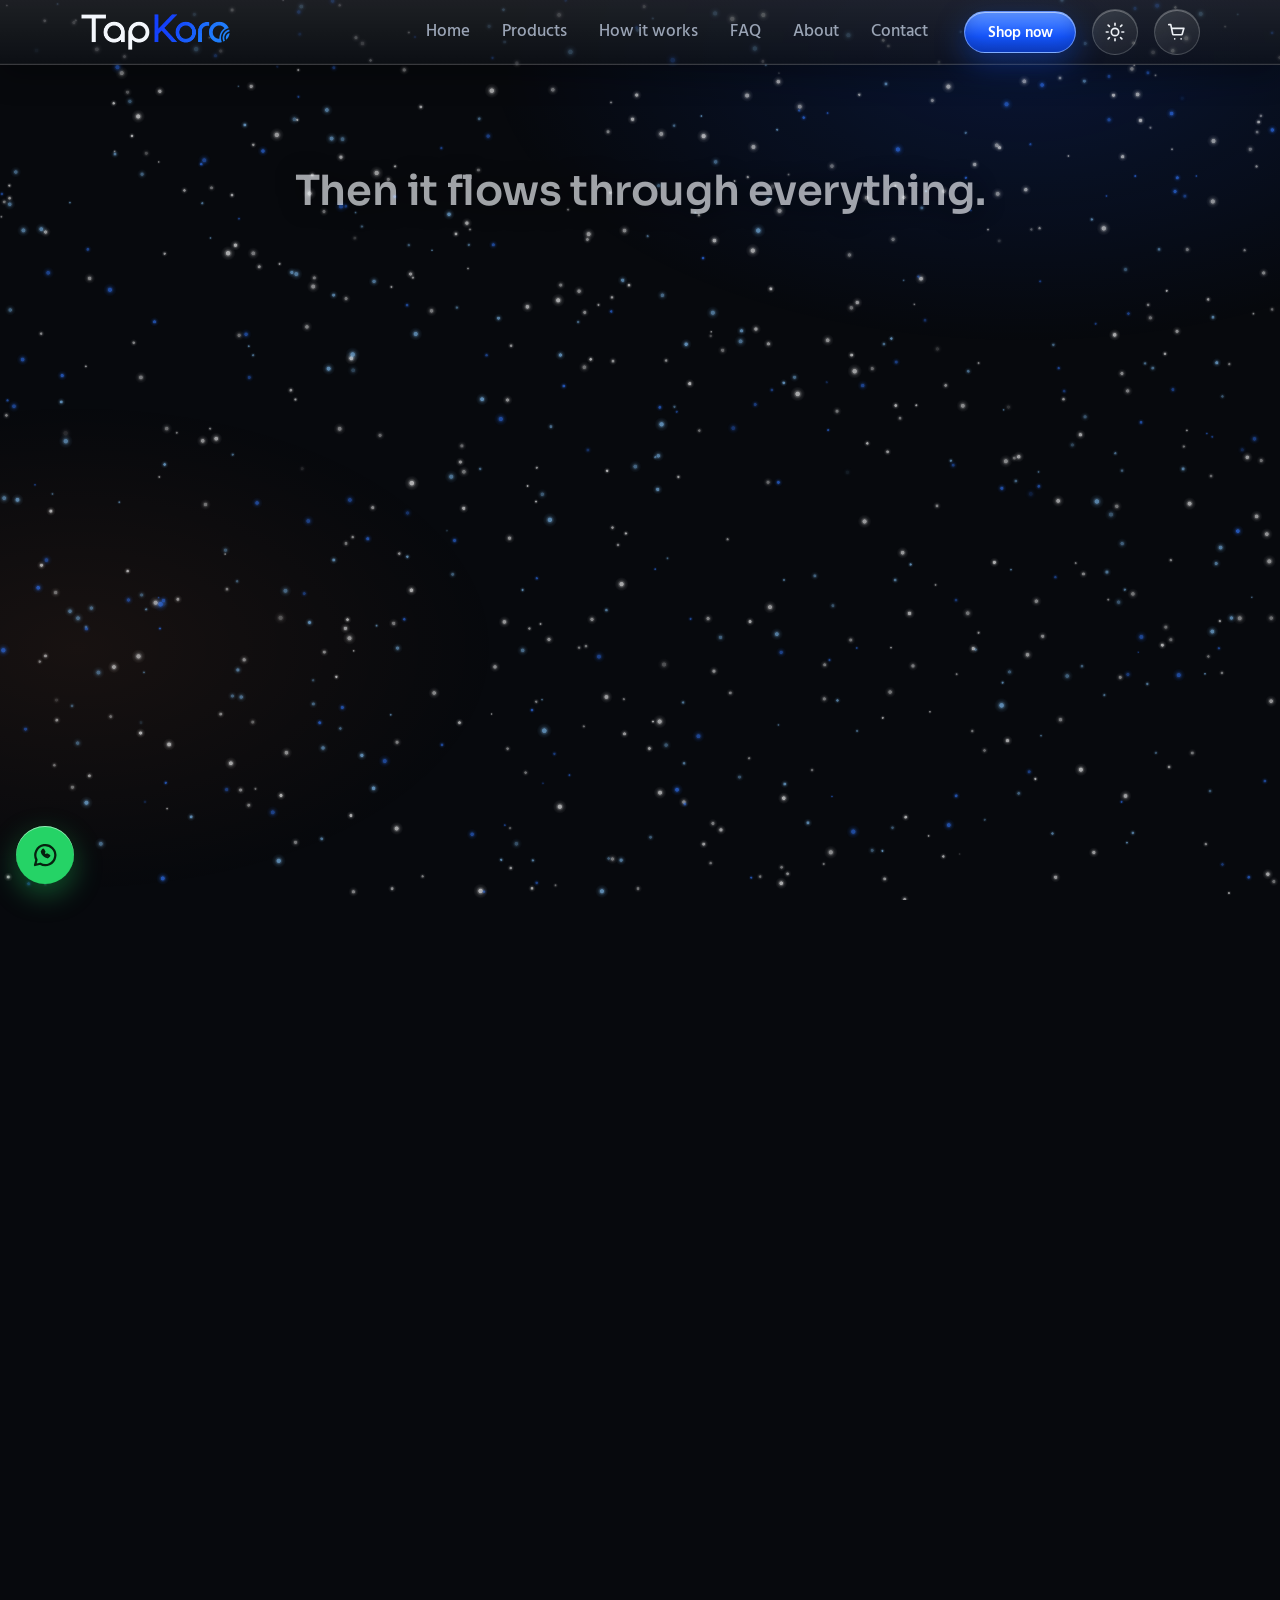
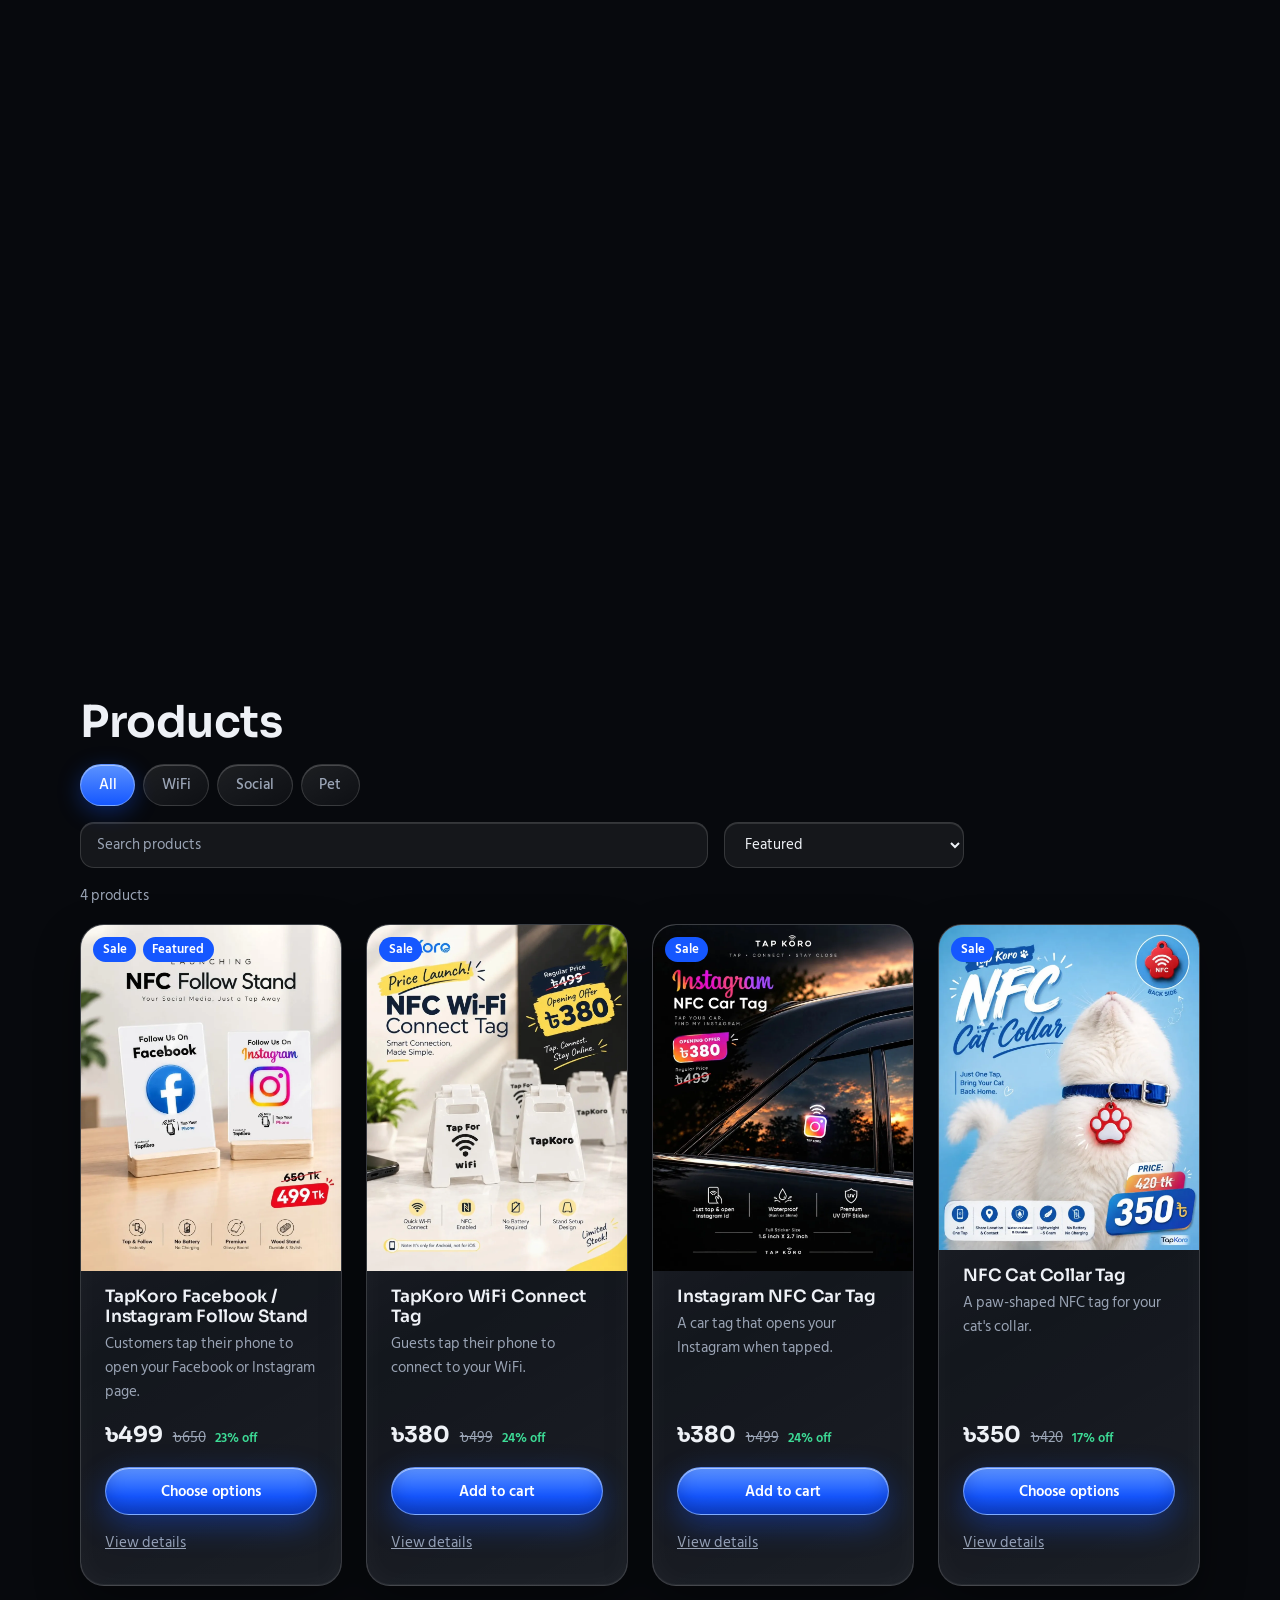
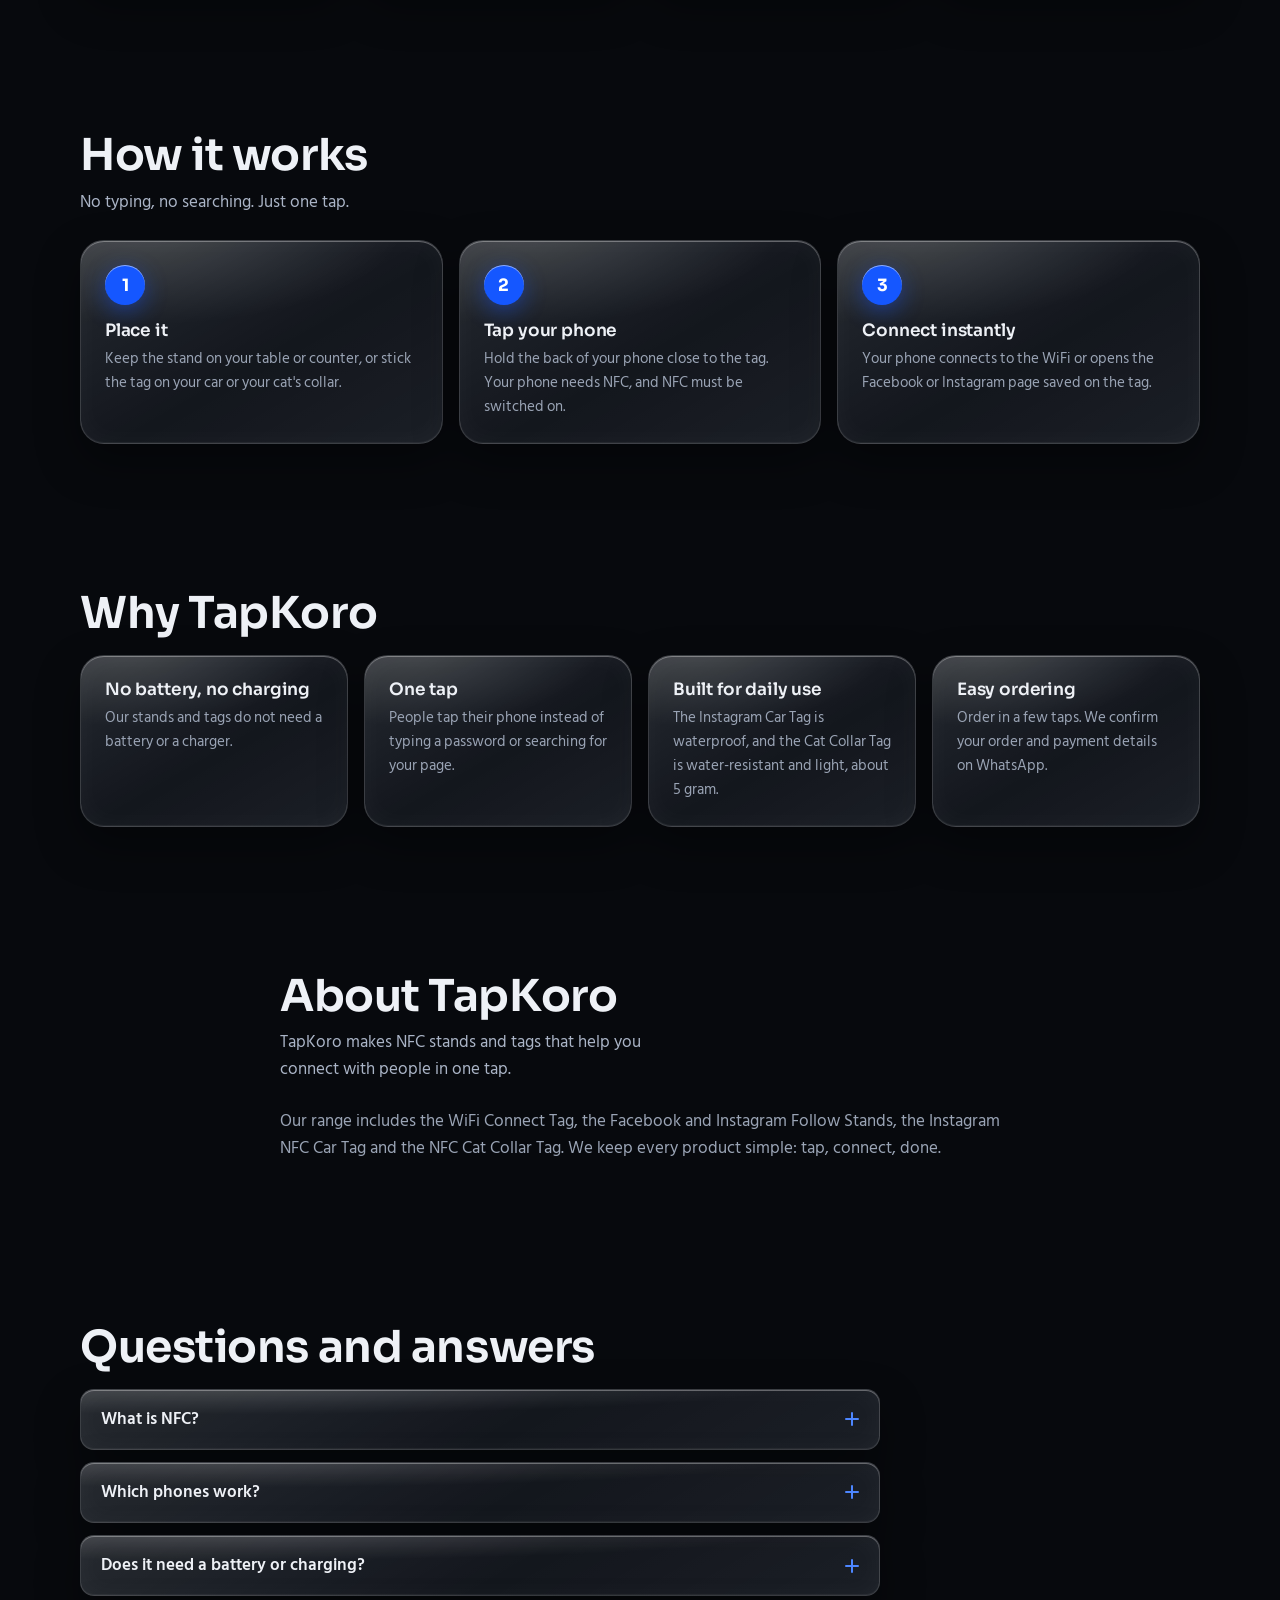
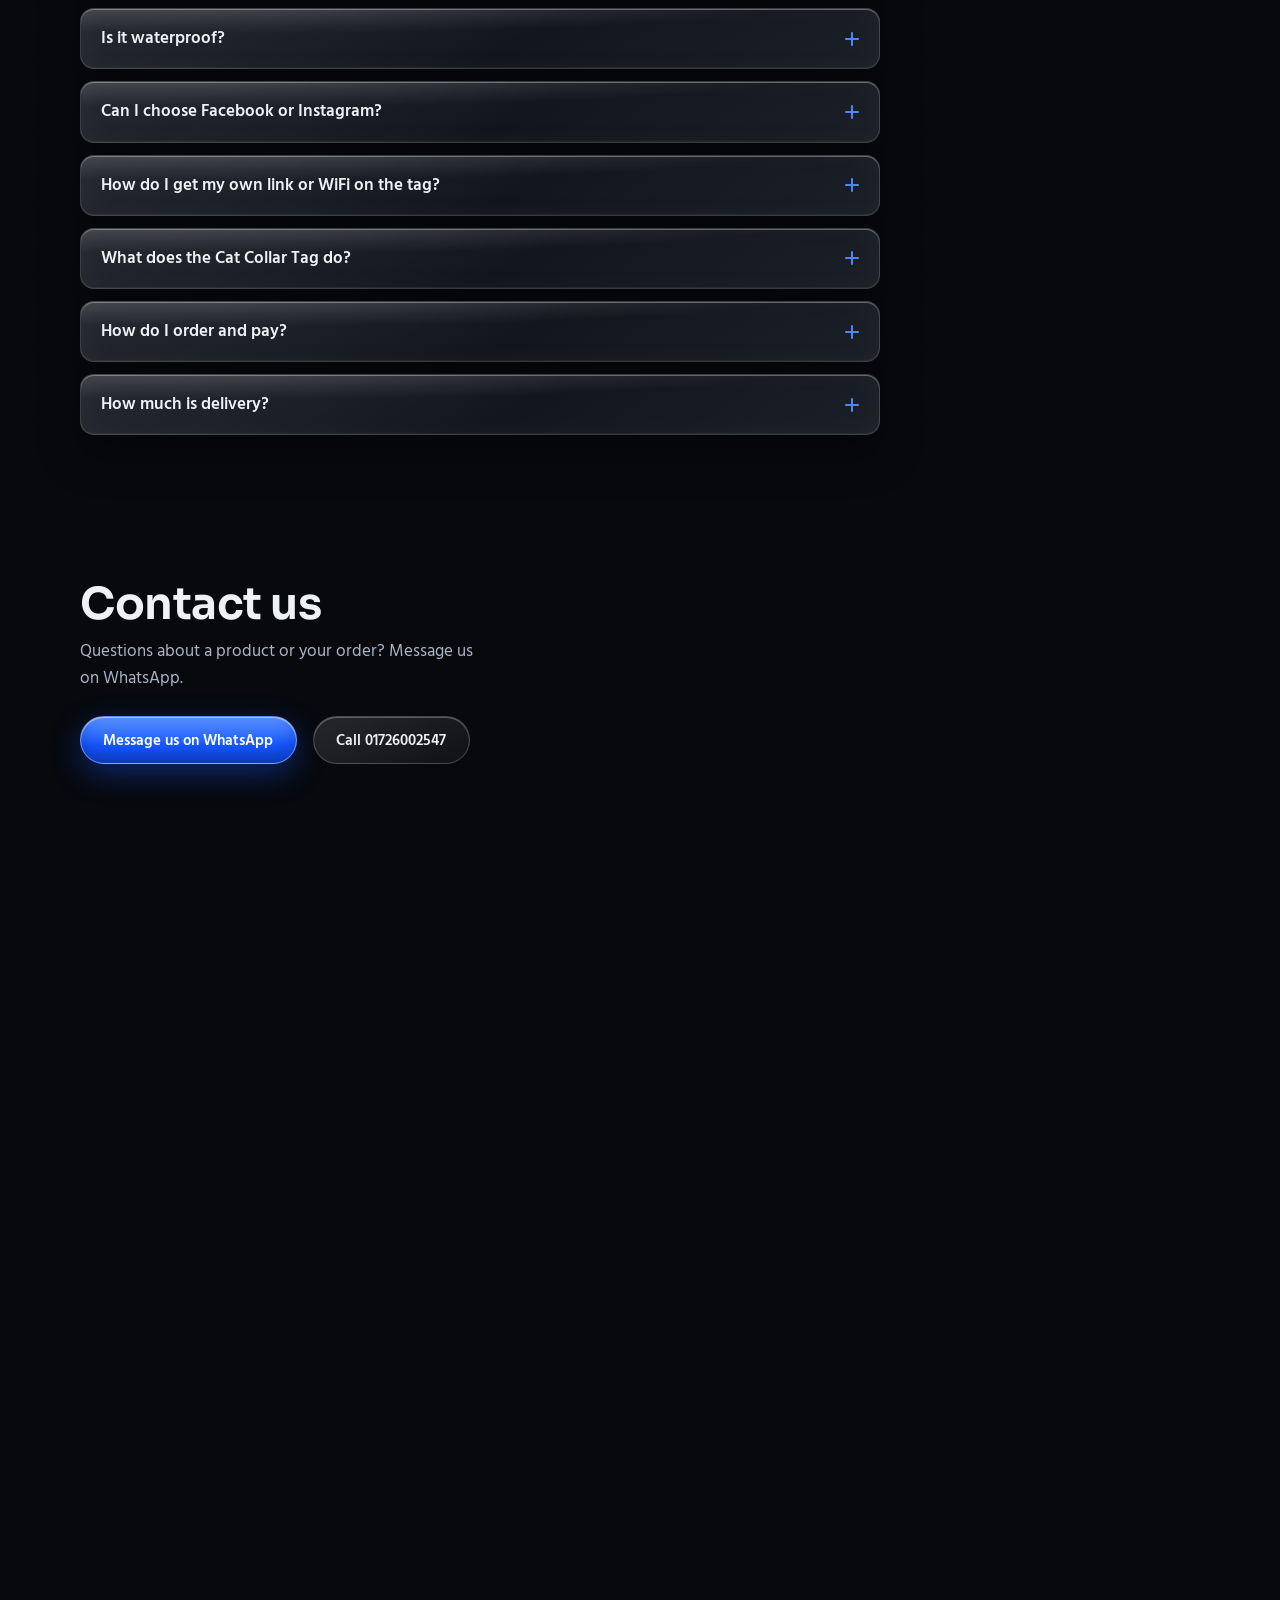
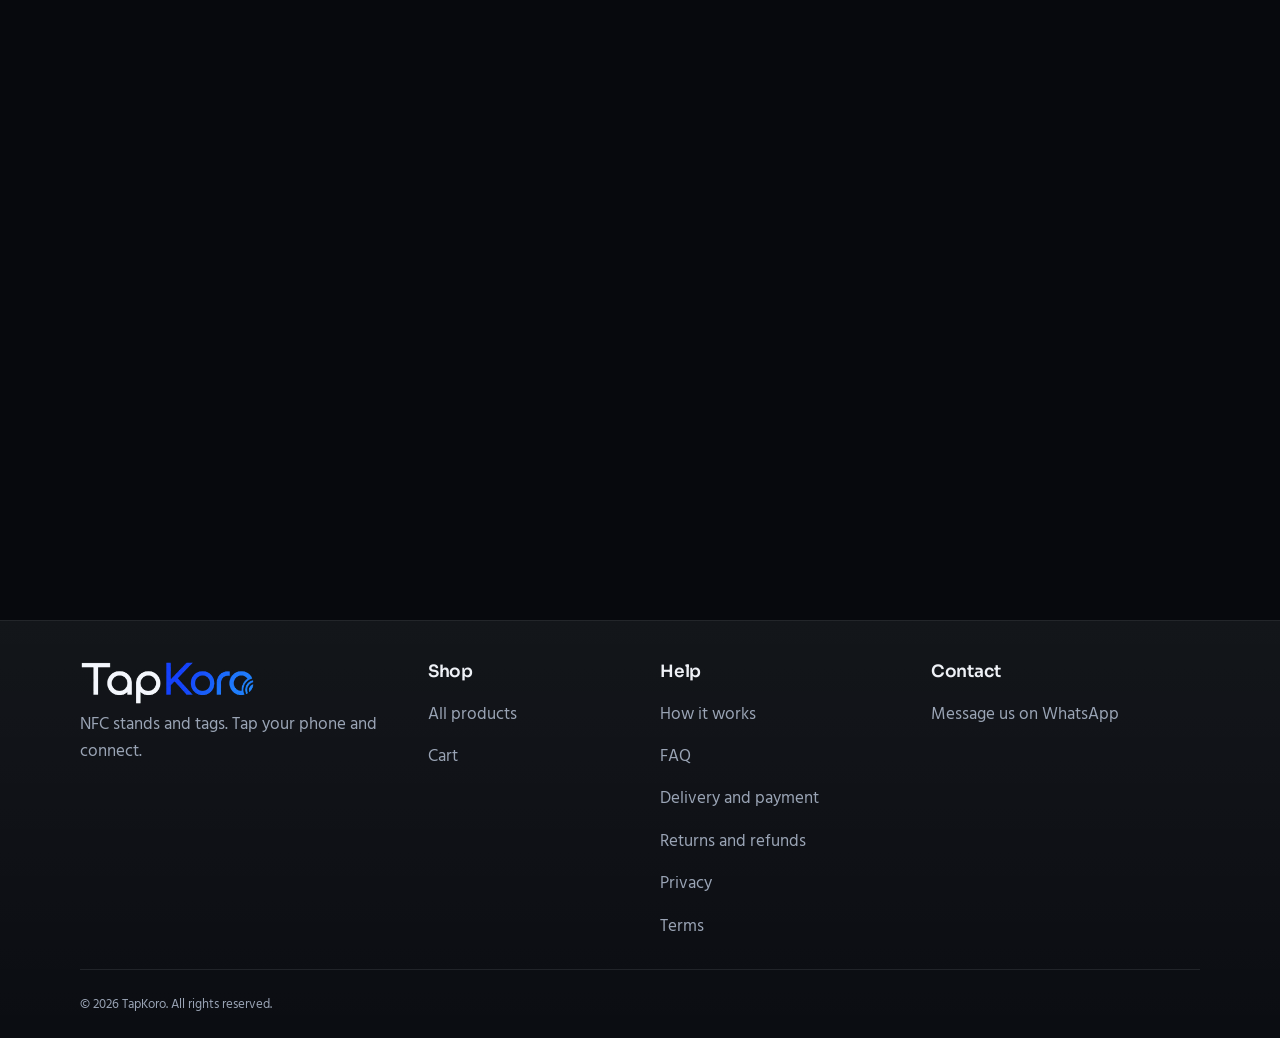
<file: index.html>
<!DOCTYPE html>
<html lang="en">
<head>
  <meta charset="utf-8">
  <meta name="viewport" content="width=device-width, initial-scale=1">
  <title>TapKoro — NFC stands and tags</title>
  <meta name="description" content="TapKoro makes NFC stands and tags: WiFi connect, Facebook and Instagram follow stands, car tags and cat collar tags.">
  <meta name="theme-color" content="#07090d">
  <link rel="icon" href="assets/brand/favicon-64.png" type="image/png" sizes="64x64">
  <link rel="apple-touch-icon" href="assets/brand/apple-touch-icon.png">
  <meta property="og:title" content="TapKoro — NFC stands and tags">
  <meta property="og:description" content="Tap your phone to open your WiFi, Facebook or Instagram.">
  <meta property="og:type" content="website">

  <link rel="preconnect" href="https://fonts.googleapis.com">
  <link rel="preconnect" href="https://fonts.gstatic.com" crossorigin>
  <link href="https://fonts.googleapis.com/css2?family=Hind+Siliguri:wght@400;500;600;700&family=Sora:wght@600;700&display=swap" rel="stylesheet">

  <script src="js/theme.js"></script>
  <link rel="stylesheet" href="css/tokens.css">
  <link rel="stylesheet" href="css/base.css">
  <link rel="stylesheet" href="css/layout.css">
  <link rel="stylesheet" href="css/hero.css">
  <link rel="stylesheet" href="css/catalog.css">
  <link rel="stylesheet" href="css/pages.css">
  <link rel="stylesheet" href="css/sections.css">
  <link rel="stylesheet" href="css/fx.css">
  <link rel="stylesheet" href="css/glass.css">
  <link rel="stylesheet" href="css/theme.css">
</head>
<body id="top" data-page="home">
  <a class="skip-link" href="#main">Skip to content</a>
  <div id="site-header"></div>

  <main id="main">
    <section class="hero" aria-labelledby="hero-h">
      <div class="wrap hero-grid">
        <div class="hero-copy">
          <h1 id="hero-h">Tap once. Connect instantly.</h1>
          <p class="lead">NFC stands and tags that let people tap their phone to join your WiFi, or open your Facebook and Instagram.</p>
          <div class="hero-actions">
            <a class="btn btn-primary" href="#products">Shop now</a>
            <a class="btn btn-ghost" href="#contact" data-whatsapp>Order on WhatsApp</a>
          </div>
          <p class="hero-price" id="hero-price"></p>
        </div>

        <!-- অ্যানিমেশনের জন্য আলাদা জায়গা: js/hero.js এটা ভরে -->
        <div id="hero-animation" role="img" aria-label="TapKoro NFC stands and tags"></div>
      </div>
    </section>

    <section class="section wrap" id="products" aria-labelledby="products-h">
      <h2 id="products-h">Products</h2>
      <div id="catalog"></div>
      <noscript><p class="muted">Please turn on JavaScript to see the products.</p></noscript>
    </section>

    <section class="section wrap" id="how" aria-labelledby="how-h">
      <h2 id="how-h">How it works</h2>
      <p class="lead">No typing, no searching. Just one tap.</p>
      <ol class="steps">
        <li class="step">
          <span class="step-num" aria-hidden="true">1</span>
          <h3>Place it</h3>
          <p>Keep the stand on your table or counter, or stick the tag on your car or your cat's collar.</p>
        </li>
        <li class="step">
          <span class="step-num" aria-hidden="true">2</span>
          <h3>Tap your phone</h3>
          <p>Hold the back of your phone close to the tag. Your phone needs NFC, and NFC must be switched on.</p>
        </li>
        <li class="step">
          <span class="step-num" aria-hidden="true">3</span>
          <h3>Connect instantly</h3>
          <p>Your phone connects to the WiFi or opens the Facebook or Instagram page saved on the tag.</p>
        </li>
      </ol>
    </section>

    <section class="section wrap" id="why" aria-labelledby="why-h">
      <h2 id="why-h">Why TapKoro</h2>
      <ul class="benefits">
        <li class="benefit"><h3>No battery, no charging</h3><p>Our stands and tags do not need a battery or a charger.</p></li>
        <li class="benefit"><h3>One tap</h3><p>People tap their phone instead of typing a password or searching for your page.</p></li>
        <li class="benefit"><h3>Built for daily use</h3><p>The Instagram Car Tag is waterproof, and the Cat Collar Tag is water-resistant and light, about 5 gram.</p></li>
        <li class="benefit"><h3>Easy ordering</h3><p>Order in a few taps. We confirm your order and payment details on WhatsApp.</p></li>
      </ul>
    </section>

    <section class="section wrap about" id="about" aria-labelledby="about-h">
      <h2 id="about-h">About TapKoro</h2>
      <p class="lead">TapKoro makes NFC stands and tags that help you connect with people in one tap.</p>
      <p class="muted">Our range includes the WiFi Connect Tag, the Facebook and Instagram Follow Stands, the Instagram NFC Car Tag and the NFC Cat Collar Tag. We keep every product simple: tap, connect, done.</p>
    </section>

    <section class="section wrap" id="faq" aria-labelledby="faq-h">
      <h2 id="faq-h">Questions and answers</h2>
      <div class="faq">
        <details><summary>What is NFC?</summary>
          <p>NFC lets your phone read a tag when you hold it close. Tap your phone on a TapKoro stand or tag, and it connects to the WiFi or opens the page saved on it.</p></details>
        <details><summary>Which phones work?</summary>
          <p>Your phone needs NFC, and NFC must be switched on. The WiFi Connect Tag works on Android only, not on iOS. For the other products, message us on WhatsApp and we will tell you which phones work.</p></details>
        <details><summary>Does it need a battery or charging?</summary>
          <p>No. TapKoro stands and tags need no battery and no charging.</p></details>
        <details><summary>Is it waterproof?</summary>
          <p>The Instagram NFC Car Tag is waterproof, and the NFC Cat Collar Tag is water-resistant and durable. For other products, please ask us on WhatsApp.</p></details>
        <details><summary>Can I choose Facebook or Instagram?</summary>
          <p>Yes. The Follow Stand comes as a Facebook stand or an Instagram stand. You choose on the product page.</p></details>
        <details><summary>How do I get my own link or WiFi on the tag?</summary>
          <p>When we confirm your order on WhatsApp, send us the link or the WiFi details you want on your tag.</p></details>
        <details><summary>What does the Cat Collar Tag do?</summary>
          <p>It is made to share your contact and location with the person who taps it, so a lost cat can find the way home.</p></details>
        <details><summary>How do I order and pay?</summary>
          <p>Add products to your cart and go to checkout. Your order opens in WhatsApp, and you press Send. We then confirm your order and payment details with you. This website does not take any payment.</p></details>
        <details><summary>How much is delivery?</summary>
          <p><span data-fee="inside"></span> inside Dhaka and <span data-fee="outside"></span> outside Dhaka. See the <a href="policies.html#delivery">delivery details</a>.</p></details>
      </div>
    </section>

    <section class="section wrap contact" id="contact" aria-labelledby="contact-h">
      <h2 id="contact-h">Contact us</h2>
      <p class="lead">Questions about a product or your order? Message us on WhatsApp.</p>
      <div class="contact-actions">
        <a class="btn btn-primary" data-whatsapp href="#contact">Message us on WhatsApp</a>
        <a class="btn btn-ghost" id="contact-phone" hidden></a>
      </div>
      <p class="contact-social" id="contact-social"></p>
    </section>

    <!-- ক্যাট-পাও ফিনালে: স্ক্রল করে একদম নিচে এলে কণারা জড়ো হয়ে ৪টা ট্যাগ বানায় (js/scroll-fx.js)।
         অ্যানিমেশন না চললে এই ছবিগুলোই সাধারণ গ্রিডে দেখায়। -->
    <section class="paws" id="paws" aria-labelledby="paws-h">
      <div class="paw-pin">
        <div class="paw-stage" id="paw-stage">
          <div class="paw-slot"><img src="assets/anim/paw-bw-front.webp" alt="" width="560" height="581" loading="lazy" decoding="async"></div>
          <div class="paw-slot"><img src="assets/anim/paw-red-front.webp" alt="" width="560" height="588" loading="lazy" decoding="async"></div>
          <div class="paw-slot"><img src="assets/anim/paw-bw-back.webp" alt="" width="560" height="582" loading="lazy" decoding="async"></div>
          <div class="paw-slot"><img src="assets/anim/paw-red-back.webp" alt="" width="560" height="581" loading="lazy" decoding="async"></div>
        </div>
        <div class="paw-copy glass">
          <h2 id="paws-h">Cat Collar Tags</h2>
          <p>Black-and-white and red paw tags. Tap to share your contact, so a lost cat can find the way home.</p>
          <a class="btn btn-primary" id="paw-cta" href="#products">See the Cat Collar Tag</a>
        </div>
      </div>
    </section>
  </main>

  <div id="site-footer"></div>

  <script src="js/config.js"></script>
  <script src="js/products.js"></script>
  <script src="js/cart.js"></script>
  <script src="js/ui.js"></script>
  <script src="js/layout.js"></script>
  <script src="js/sections.js"></script>
  <script src="js/catalog.js"></script>
  <script src="js/scroll-fx.js"></script>
  <script src="js/hero.js"></script>
  <script src="js/main.js"></script>
  <script src="js/glass.js"></script>
</body>
</html>
</file>
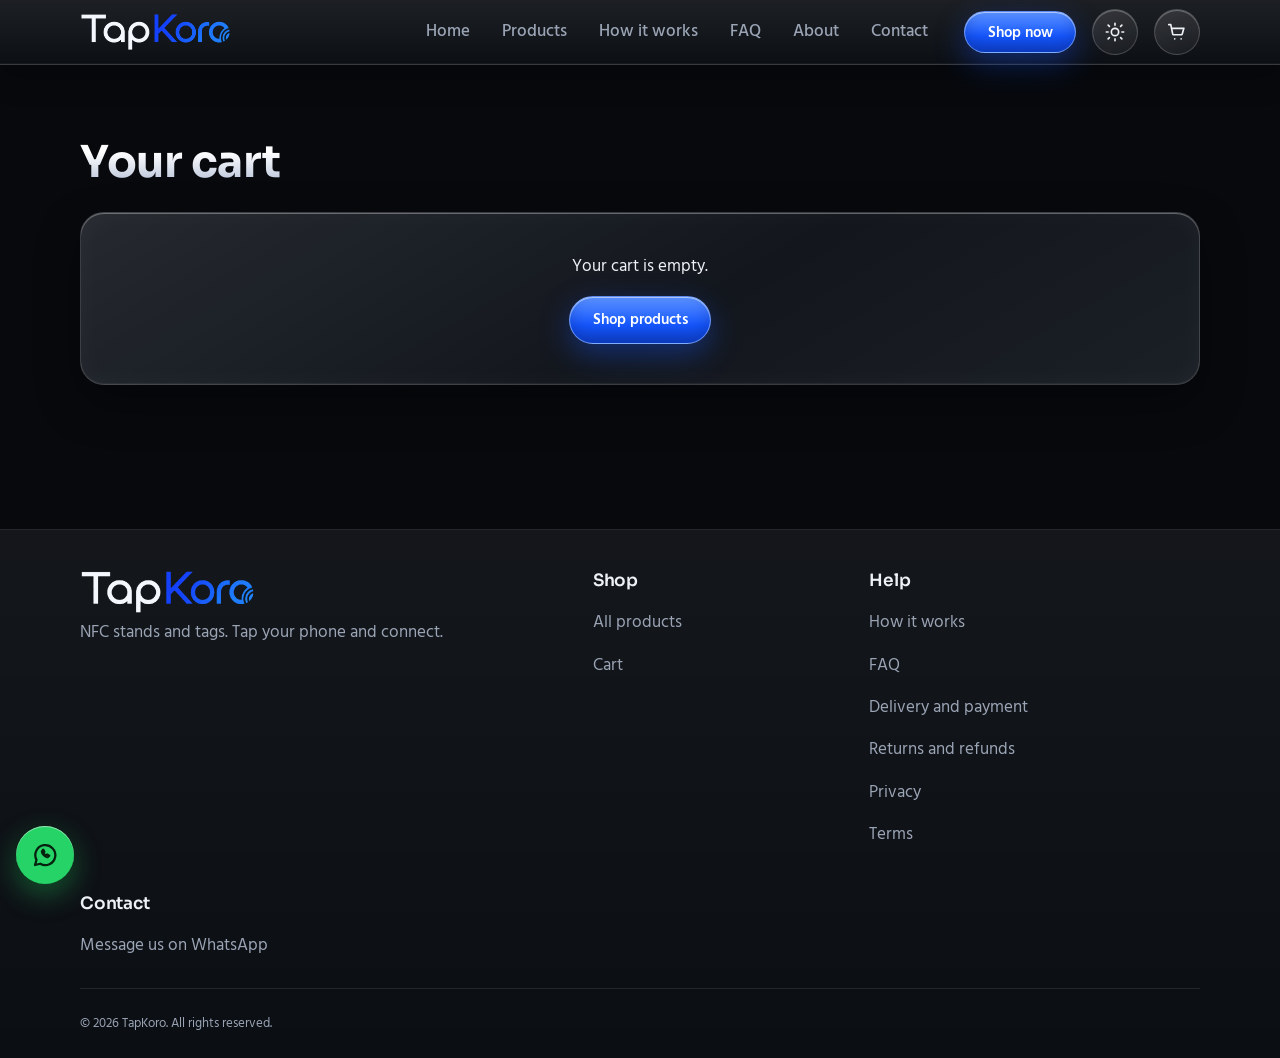
<file: cart.html>
<!DOCTYPE html>
<html lang="en">
<head>
  <meta charset="utf-8">
  <meta name="viewport" content="width=device-width, initial-scale=1">
  <title>Your cart — TapKoro</title>
  <meta name="description" content="Your TapKoro cart.">
  <meta name="theme-color" content="#07090d">
  <link rel="icon" href="assets/brand/favicon-64.png" type="image/png" sizes="64x64">
  <link rel="apple-touch-icon" href="assets/brand/apple-touch-icon.png">
  <meta name="robots" content="noindex">

  <link rel="preconnect" href="https://fonts.googleapis.com">
  <link rel="preconnect" href="https://fonts.gstatic.com" crossorigin>
  <link href="https://fonts.googleapis.com/css2?family=Hind+Siliguri:wght@400;500;600;700&family=Sora:wght@600;700&display=swap" rel="stylesheet">

  <script src="js/theme.js"></script>
  <link rel="stylesheet" href="css/tokens.css">
  <link rel="stylesheet" href="css/base.css">
  <link rel="stylesheet" href="css/layout.css">
  <link rel="stylesheet" href="css/catalog.css">
  <link rel="stylesheet" href="css/pages.css">
  <link rel="stylesheet" href="css/glass.css">
  <link rel="stylesheet" href="css/theme.css">
</head>
<body id="top" data-page="cart">
  <a class="skip-link" href="#main">Skip to content</a>
  <div id="site-header"></div>

  <main id="main">
    <section class="section wrap">
      <h1 class="page-h">Your cart</h1>
      <div id="cart-root"></div>
      <noscript><p class="muted">Please turn on JavaScript to use the cart.</p></noscript>
    </section>
  </main>

  <div id="site-footer"></div>

  <script src="js/config.js"></script>
  <script src="js/products.js"></script>
  <script src="js/cart.js"></script>
  <script src="js/ui.js"></script>
  <script src="js/layout.js"></script>
  <script src="js/summary.js"></script>
  <script src="js/cart-page.js"></script>
  <script src="js/glass.js"></script>
</body>
</html>
</file>
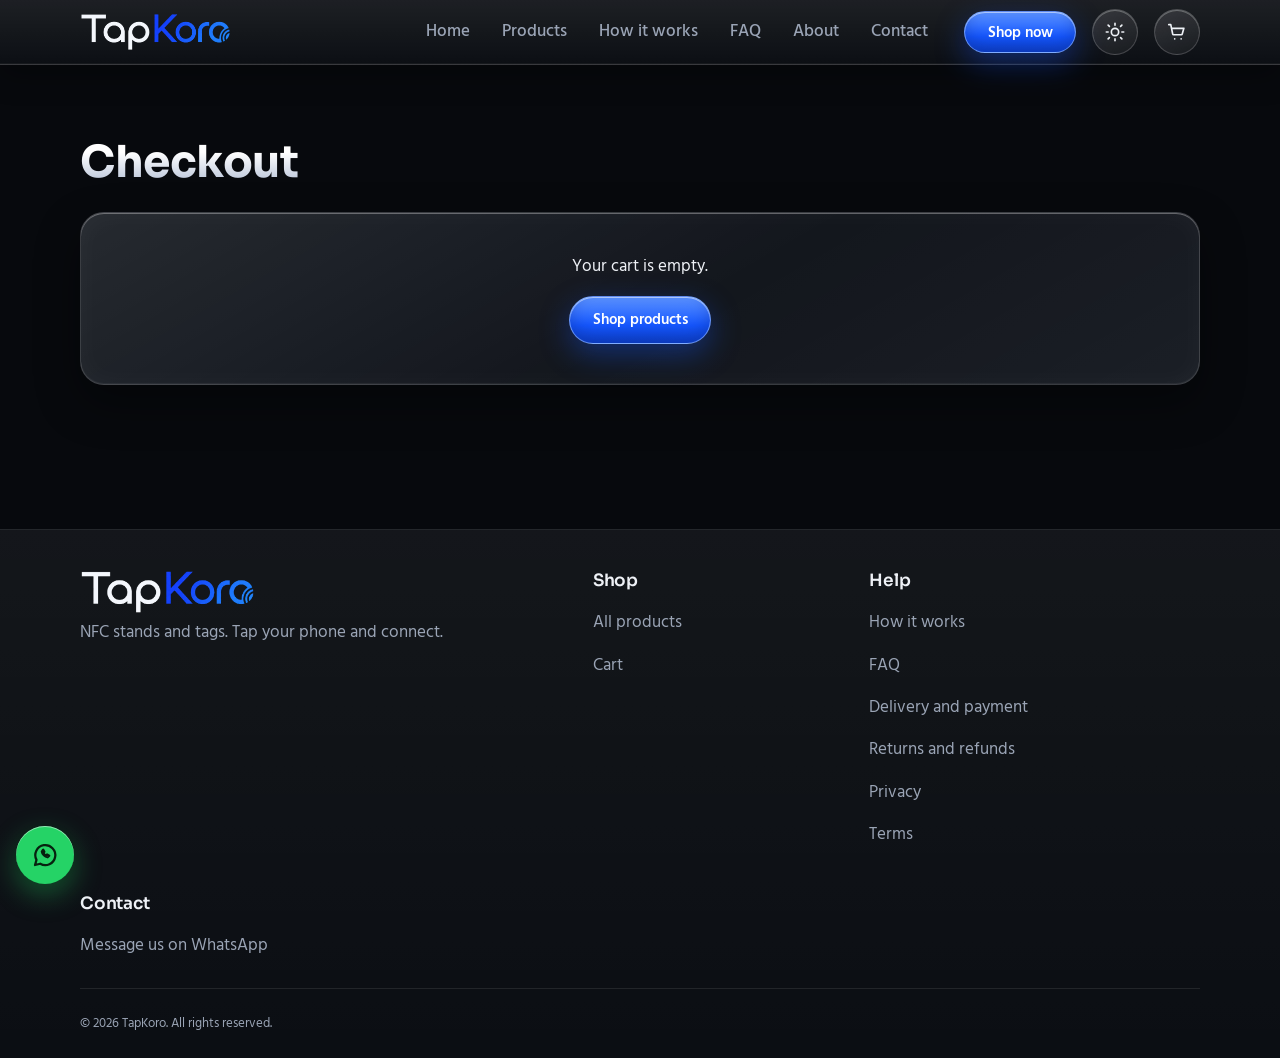
<file: checkout.html>
<!DOCTYPE html>
<html lang="en">
<head>
  <meta charset="utf-8">
  <meta name="viewport" content="width=device-width, initial-scale=1">
  <title>Checkout — TapKoro</title>
  <meta name="description" content="Place your TapKoro order.">
  <meta name="theme-color" content="#07090d">
  <link rel="icon" href="assets/brand/favicon-64.png" type="image/png" sizes="64x64">
  <link rel="apple-touch-icon" href="assets/brand/apple-touch-icon.png">
  <meta name="robots" content="noindex">

  <link rel="preconnect" href="https://fonts.googleapis.com">
  <link rel="preconnect" href="https://fonts.gstatic.com" crossorigin>
  <link href="https://fonts.googleapis.com/css2?family=Hind+Siliguri:wght@400;500;600;700&family=Sora:wght@600;700&display=swap" rel="stylesheet">

  <script src="js/theme.js"></script>
  <link rel="stylesheet" href="css/tokens.css">
  <link rel="stylesheet" href="css/base.css">
  <link rel="stylesheet" href="css/layout.css">
  <link rel="stylesheet" href="css/catalog.css">
  <link rel="stylesheet" href="css/pages.css">
  <link rel="stylesheet" href="css/glass.css">
  <link rel="stylesheet" href="css/theme.css">
</head>
<body id="top" data-page="checkout">
  <a class="skip-link" href="#main">Skip to content</a>
  <div id="site-header"></div>

  <main id="main">
    <section class="section wrap">
      <h1 class="page-h">Checkout</h1>
      <div id="checkout-root"></div>
      <noscript><p class="muted">Please turn on JavaScript to place an order.</p></noscript>
    </section>
  </main>

  <div id="site-footer"></div>

  <script src="js/config.js"></script>
  <script src="js/products.js"></script>
  <script src="js/cart.js"></script>
  <script src="js/ui.js"></script>
  <script src="js/layout.js"></script>
  <script src="js/summary.js"></script>
  <script src="js/checkout-page.js"></script>
  <script src="js/glass.js"></script>
</body>
</html>
</file>
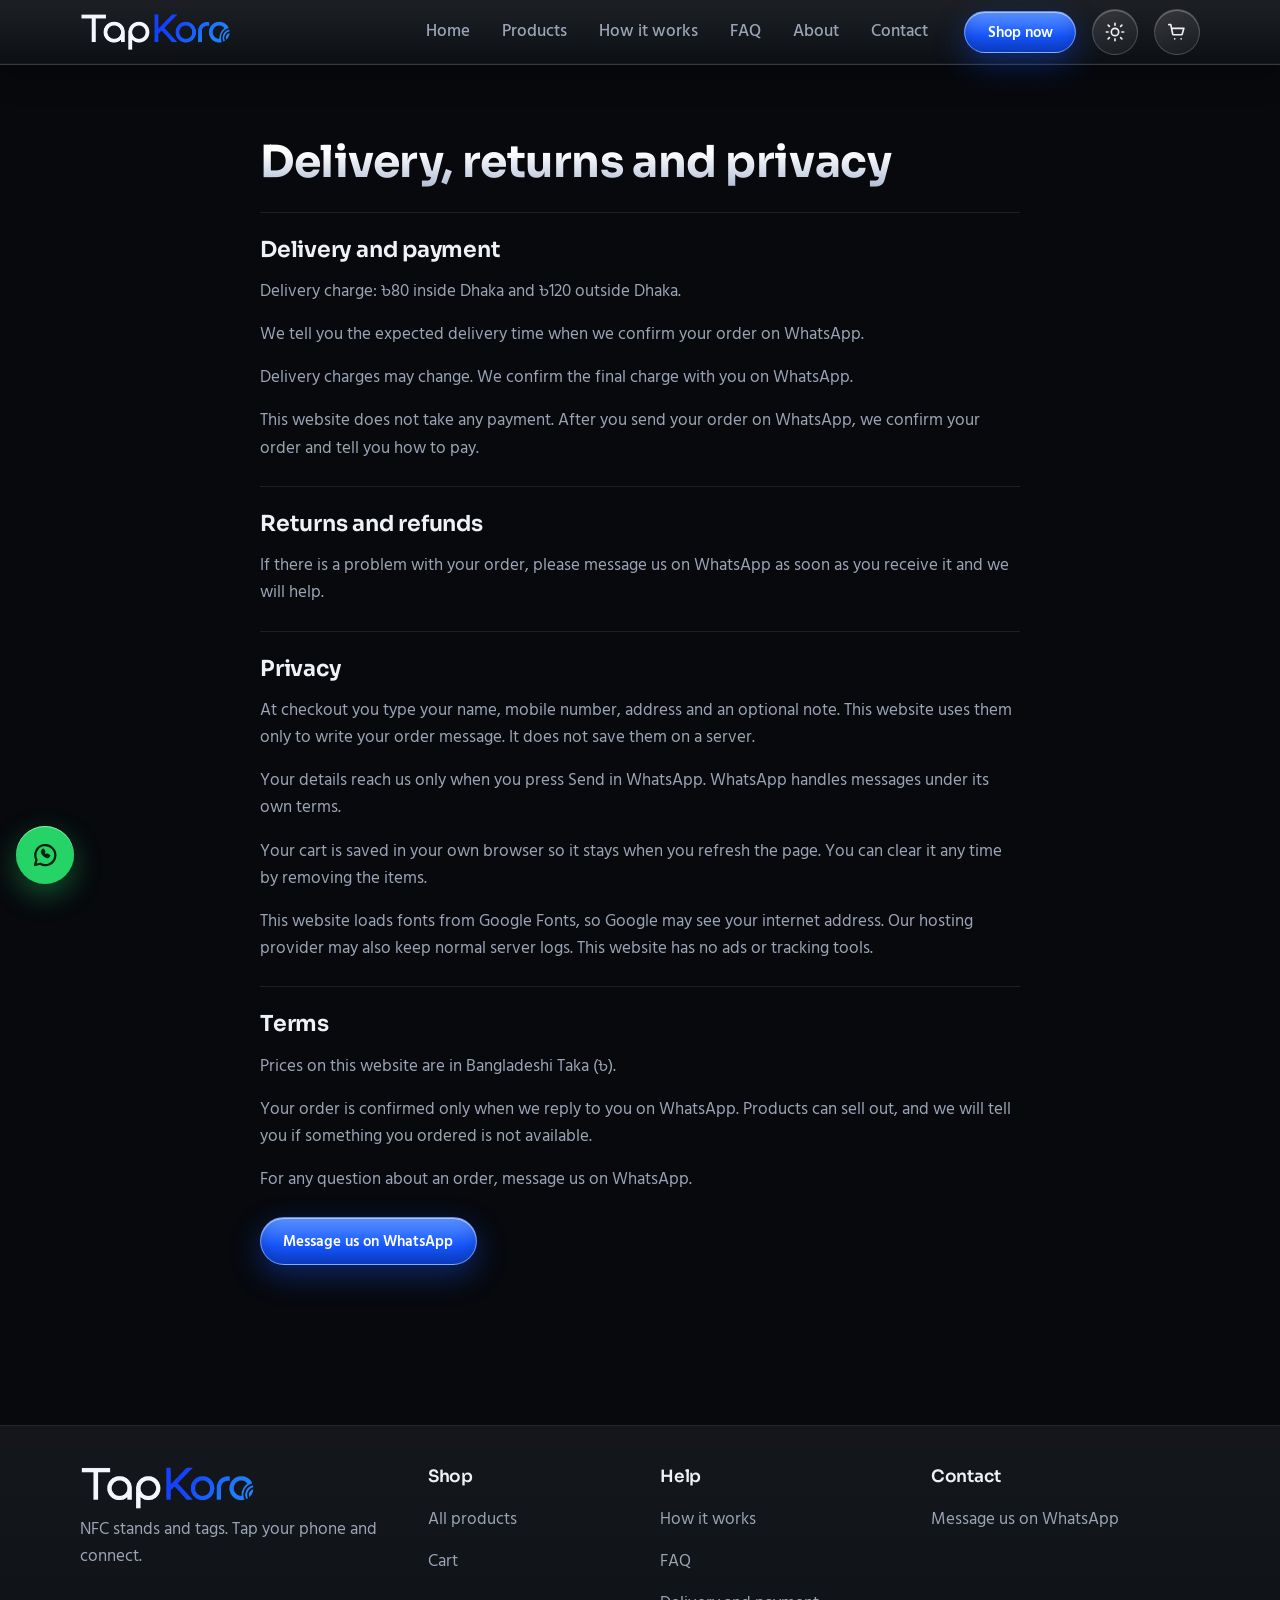
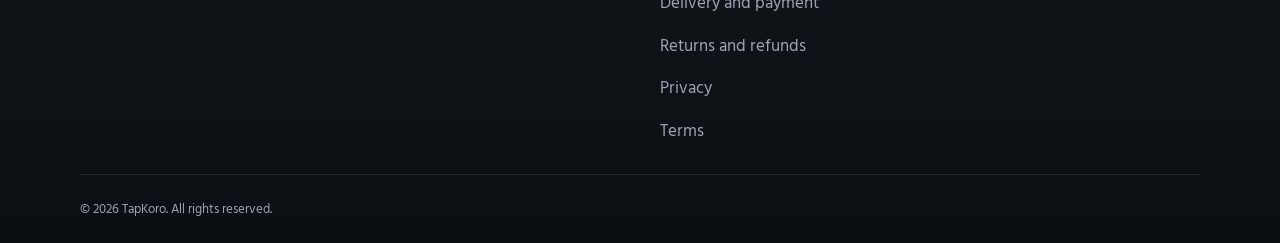
<file: policies.html>
<!DOCTYPE html>
<html lang="en">
<head>
  <meta charset="utf-8">
  <meta name="viewport" content="width=device-width, initial-scale=1">
  <title>Delivery, returns and privacy — TapKoro</title>
  <meta name="description" content="TapKoro delivery, payment, returns, privacy and terms.">
  <meta name="theme-color" content="#07090d">
  <link rel="icon" href="assets/brand/favicon-64.png" type="image/png" sizes="64x64">
  <link rel="apple-touch-icon" href="assets/brand/apple-touch-icon.png">

  <link rel="preconnect" href="https://fonts.googleapis.com">
  <link rel="preconnect" href="https://fonts.gstatic.com" crossorigin>
  <link href="https://fonts.googleapis.com/css2?family=Hind+Siliguri:wght@400;500;600;700&family=Sora:wght@600;700&display=swap" rel="stylesheet">

  <script src="js/theme.js"></script>
  <link rel="stylesheet" href="css/tokens.css">
  <link rel="stylesheet" href="css/base.css">
  <link rel="stylesheet" href="css/layout.css">
  <link rel="stylesheet" href="css/catalog.css">
  <link rel="stylesheet" href="css/pages.css">
  <link rel="stylesheet" href="css/sections.css">
  <link rel="stylesheet" href="css/glass.css">
  <link rel="stylesheet" href="css/theme.css">
</head>
<body id="top" data-page="policies">
  <a class="skip-link" href="#main">Skip to content</a>
  <div id="site-header"></div>

  <main id="main">
    <section class="section wrap policy">
      <h1 class="page-h">Delivery, returns and privacy</h1>

      <article id="delivery" class="policy-block">
        <h2>Delivery and payment</h2>
        <p>Delivery charge: <span data-fee="inside"></span> inside Dhaka and <span data-fee="outside"></span> outside Dhaka.</p>
        <p id="delivery-time"></p>
        <p id="delivery-confirm" class="muted"></p>
        <p>This website does not take any payment. After you send your order on WhatsApp, we confirm your order and tell you how to pay.</p>
      </article>

      <article id="returns" class="policy-block">
        <h2>Returns and refunds</h2>
        <p id="returns-text"></p>
      </article>

      <article id="privacy" class="policy-block">
        <h2>Privacy</h2>
        <p>At checkout you type your name, mobile number, address and an optional note. This website uses them only to write your order message. It does not save them on a server.</p>
        <p>Your details reach us only when you press Send in WhatsApp. WhatsApp handles messages under its own terms.</p>
        <p>Your cart is saved in your own browser so it stays when you refresh the page. You can clear it any time by removing the items.</p>
        <p>This website loads fonts from Google Fonts, so Google may see your internet address. Our hosting provider may also keep normal server logs. This website has no ads or tracking tools.</p>
      </article>

      <article id="terms" class="policy-block">
        <h2>Terms</h2>
        <p>Prices on this website are in Bangladeshi Taka (&#2547;).</p>
        <p>Your order is confirmed only when we reply to you on WhatsApp. Products can sell out, and we will tell you if something you ordered is not available.</p>
        <p>For any question about an order, message us on WhatsApp.</p>
      </article>

      <p><a class="btn btn-primary" data-whatsapp href="index.html#contact">Message us on WhatsApp</a></p>
    </section>
  </main>

  <div id="site-footer"></div>

  <script src="js/config.js"></script>
  <script src="js/products.js"></script>
  <script src="js/cart.js"></script>
  <script src="js/ui.js"></script>
  <script src="js/layout.js"></script>
  <script src="js/sections.js"></script>
  <script src="js/glass.js"></script>
</body>
</html>
</file>
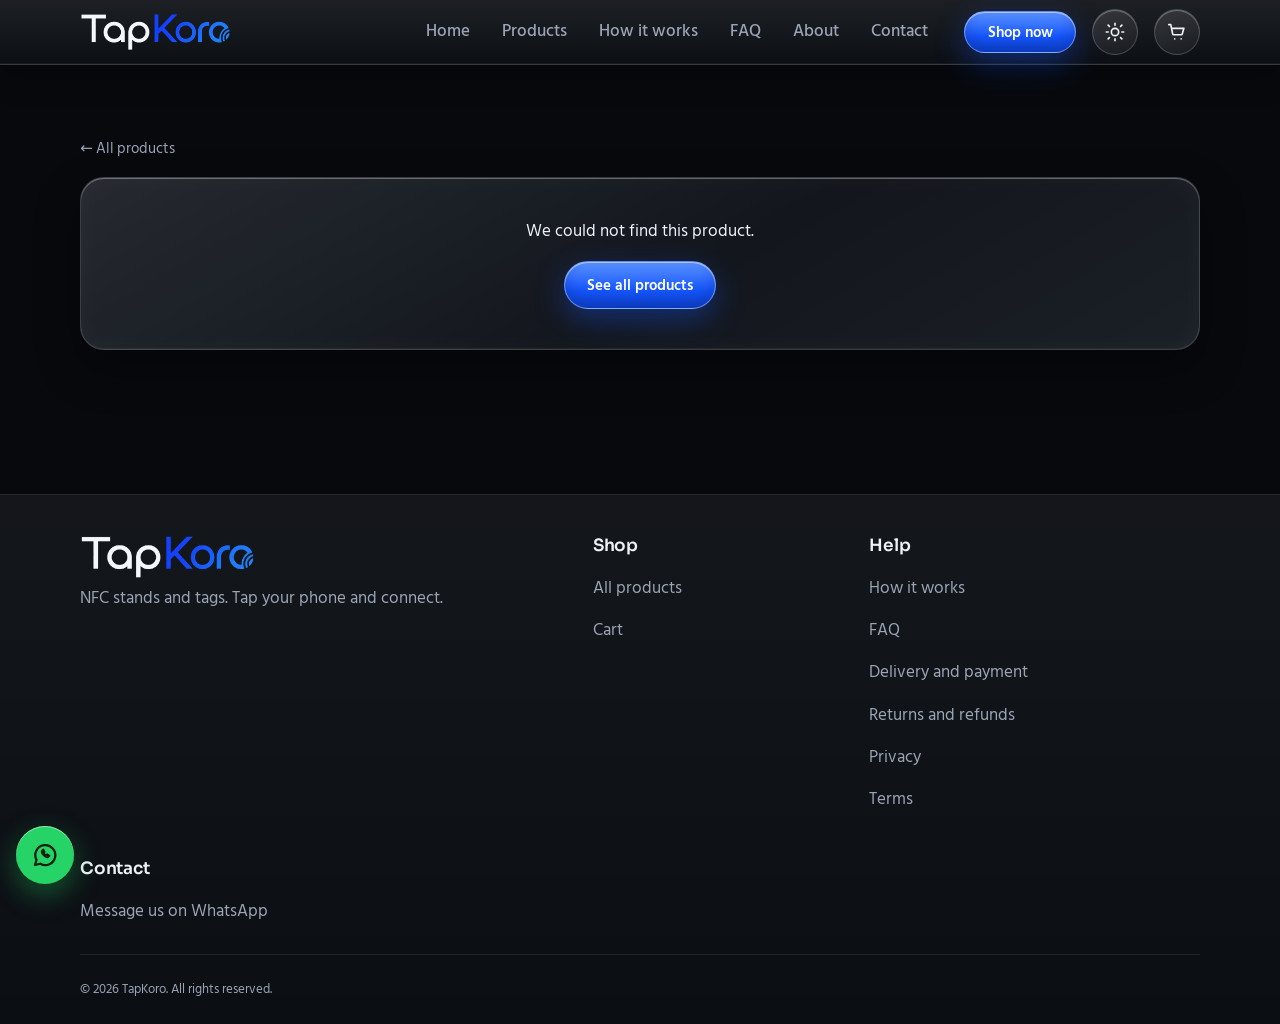
<file: product.html>
<!DOCTYPE html>
<html lang="en">
<head>
  <meta charset="utf-8">
  <meta name="viewport" content="width=device-width, initial-scale=1">
  <title>Product — TapKoro</title>
  <meta name="description" content="TapKoro NFC stands and tags.">
  <meta name="theme-color" content="#07090d">
  <link rel="icon" href="assets/brand/favicon-64.png" type="image/png" sizes="64x64">
  <link rel="apple-touch-icon" href="assets/brand/apple-touch-icon.png">

  <link rel="preconnect" href="https://fonts.googleapis.com">
  <link rel="preconnect" href="https://fonts.gstatic.com" crossorigin>
  <link href="https://fonts.googleapis.com/css2?family=Hind+Siliguri:wght@400;500;600;700&family=Sora:wght@600;700&display=swap" rel="stylesheet">

  <script src="js/theme.js"></script>
  <link rel="stylesheet" href="css/tokens.css">
  <link rel="stylesheet" href="css/base.css">
  <link rel="stylesheet" href="css/layout.css">
  <link rel="stylesheet" href="css/catalog.css">
  <link rel="stylesheet" href="css/pages.css">
  <link rel="stylesheet" href="css/glass.css">
  <link rel="stylesheet" href="css/theme.css">
</head>
<body id="top" data-page="product">
  <a class="skip-link" href="#main">Skip to content</a>
  <div id="site-header"></div>

  <main id="main">
    <section class="section wrap">
      <p class="crumb"><a href="index.html#products">&larr; All products</a></p>
      <div id="product-detail"><p class="muted">Loading…</p></div>
      <noscript><p class="muted">Please turn on JavaScript to see this product.</p></noscript>
    </section>
  </main>

  <div id="site-footer"></div>

  <script src="js/config.js"></script>
  <script src="js/products.js"></script>
  <script src="js/cart.js"></script>
  <script src="js/ui.js"></script>
  <script src="js/layout.js"></script>
  <script src="js/detail.js"></script>
  <script src="js/glass.js"></script>
</body>
</html>
</file>
<file: css/tokens.css>
/* TapKoro design tokens — রং, ফন্ট, মাপ এক জায়গায়। পরে বদলাতে হলে শুধু এই ফাইল। */
:root {
  /* রং */
  --ink: #07090d;
  --panel: #0e1219;
  --panel-2: #151b25;
  --line: rgba(255, 255, 255, 0.09);
  --paper: #f6f3ee;
  --text: #eef1f6;
  --muted: #9aa4b5;
  --blue: #1557ff;
  --blue-soft: #4d86ff;
  --blue-glow: rgba(21, 87, 255, 0.35);
  --good: #3ddc97;
  --danger: #ff5d6c;

  /* ফন্ট */
  --font-display: "Sora", "Hind Siliguri", system-ui, sans-serif;
  --font-body: "Hind Siliguri", "Inter", system-ui, -apple-system, "Segoe UI", sans-serif;

  /* লেখার মাপ */
  --fs-xs: 0.8125rem;
  --fs-sm: 0.9375rem;
  --fs-md: 1.0625rem;
  --fs-lg: 1.375rem;
  --fs-xl: clamp(1.75rem, 4vw + 0.5rem, 2.75rem);
  --fs-hero: clamp(2.25rem, 7vw + 0.5rem, 4.5rem);

  /* জায়গা ও কোণ */
  --space-1: 0.5rem;
  --space-2: 1rem;
  --space-3: 1.5rem;
  --space-4: 2.5rem;
  --space-5: 4.5rem;
  --r-sm: 8px;
  --r-md: 14px;
  --r-lg: 24px;
  --wrap: 1120px;

  /* গতি */
  --ease: cubic-bezier(0.22, 0.61, 0.36, 1);
}
</file>
<file: css/base.css>
/* বেস স্টাইল: রিসেট, লেখা, বাটন, কার্ড */
*, *::before, *::after { box-sizing: border-box; }
html { -webkit-text-size-adjust: 100%; scroll-behavior: smooth; }
body {
  margin: 0;
  background: var(--ink);
  color: var(--text);
  font-family: var(--font-body);
  font-size: var(--fs-md);
  line-height: 1.6;
  overflow-x: hidden;
}
img, svg { display: block; max-width: 100%; }
a { color: inherit; }
h1, h2, h3 { font-family: var(--font-display); line-height: 1.15; margin: 0 0 var(--space-2); letter-spacing: -0.01em; }
h1 { font-size: var(--fs-hero); font-weight: 700; }
h2 { font-size: var(--fs-xl); font-weight: 650; }
h3 { font-size: var(--fs-lg); font-weight: 600; }
p { margin: 0 0 var(--space-2); }

:focus-visible { outline: 3px solid var(--blue-soft); outline-offset: 3px; border-radius: 4px; }
/* ট্যাপ/ক্লিকে নীলচে চারকোনা আভা বন্ধ। কীবোর্ডে Tab চাপলে ফোকাস দাগ থাকে (:focus-visible) */
html, a, button, summary, label, input, select, textarea, [role="button"] { -webkit-tap-highlight-color: transparent; }
:focus:not(:focus-visible) { outline: none; }
summary:focus, summary:focus-visible { outline: none; }
.faq summary:focus-visible { box-shadow: inset 0 0 0 2px var(--blue-soft); border-radius: var(--r-md); }
/* পেজ খোলার সময় নরমভাবে ফুটে ওঠা */
body { animation: tk-page-in 0.7s var(--ease) both; }
@keyframes tk-page-in { from { opacity: 0; } to { opacity: 1; } }

.wrap { width: min(var(--wrap), 100% - 2rem); margin-inline: auto; }
.section { padding-block: var(--space-5); }
.muted { color: var(--muted); }
.visually-hidden {
  position: absolute; width: 1px; height: 1px; overflow: hidden;
  clip: rect(0 0 0 0); white-space: nowrap;
}

/* বাটন */
.btn {
  display: inline-flex; align-items: center; justify-content: center; gap: 0.5rem;
  min-height: 48px; padding: 0 1.4rem;
  border: 1px solid transparent; border-radius: 999px;
  font: 600 var(--fs-sm) var(--font-body);
  text-decoration: none; cursor: pointer;
  transition: transform 0.2s var(--ease), background 0.2s var(--ease), box-shadow 0.2s var(--ease);
}
.btn-primary { background: var(--blue); color: #fff; box-shadow: 0 8px 28px var(--blue-glow); }
.btn-primary:hover { background: var(--blue-soft); transform: translateY(-1px); }
.btn-ghost { background: transparent; color: var(--text); border-color: var(--line); }
.btn-ghost:hover { border-color: var(--blue-soft); }
.btn[disabled] { opacity: 0.5; cursor: not-allowed; transform: none; }

/* ব্যাজ */
.badge {
  display: inline-block; padding: 0.15rem 0.6rem;
  border-radius: 999px; font-size: var(--fs-xs); font-weight: 600;
  background: var(--blue); color: #fff;
}
.badge-out { background: var(--danger); }

/* পণ্য কার্ড */
.grid { display: grid; gap: var(--space-3); grid-template-columns: repeat(auto-fill, minmax(240px, 1fr)); }
.card {
  background: var(--panel); border: 1px solid var(--line);
  border-radius: var(--r-lg); overflow: hidden;
  display: flex; flex-direction: column;
}
.card-media { position: relative; aspect-ratio: 1 / 1; background: var(--panel-2); }
.card-media img, .card-media .ph { width: 100%; height: 100%; object-fit: contain; }
.card-badges { position: absolute; top: 0.75rem; left: 0.75rem; display: flex; gap: 0.4rem; }
.card-body { padding: var(--space-2) var(--space-3) var(--space-3); display: flex; flex-direction: column; gap: 0.35rem; flex: 1; }
.card-body h3 { font-size: var(--fs-md); margin: 0; }
.card-body p { color: var(--muted); font-size: var(--fs-sm); margin: 0; }
.price { display: flex; align-items: baseline; gap: 0.6rem; margin-top: auto; padding-top: var(--space-1); }
.price-now { font: 700 var(--fs-lg) var(--font-display); }
.price-was { color: var(--muted); text-decoration: line-through; font-size: var(--fs-sm); }
.price-off { color: var(--good); font-size: var(--fs-xs); font-weight: 600; }

/* ছবি না থাকলে ফাঁকা জায়গা */
.ph {
  display: grid; place-items: center; text-align: center;
  background: radial-gradient(circle at 50% 40%, var(--blue-glow), transparent 65%), var(--panel-2);
  color: var(--muted); font-size: var(--fs-xs); padding: var(--space-2);
}
.ph svg { width: 54px; height: 54px; margin: 0 auto 0.5rem; color: var(--blue-soft); }

@media (prefers-reduced-motion: reduce) {
  html { scroll-behavior: auto; }
  *, *::before, *::after { animation-duration: 0.01ms !important; transition-duration: 0.01ms !important; }
}
</file>
<file: css/layout.css>
/* হেডার, মোবাইল মেনু, ফুটার, ভাসমান WhatsApp বাটন, ছোট বার্তা */
html { scroll-padding-top: 76px; }

.skip-link {
  position: absolute; left: 1rem; top: -4rem; z-index: 100;
  background: var(--paper); color: var(--ink); padding: 0.6rem 1rem; border-radius: var(--r-sm);
  font-weight: 600; text-decoration: none;
}
.skip-link:focus { top: 1rem; }

/* হেডার */
/* sticky হতে হলে বাইরের #site-header-কেই আটকাতে হয় */
#site-header { position: sticky; top: 0; z-index: 50; }
.site-header {
  background: rgba(7, 9, 13, 0.88);
  -webkit-backdrop-filter: blur(12px); backdrop-filter: blur(12px);
  border-bottom: 1px solid var(--line);
}
.bar { display: flex; align-items: center; justify-content: space-between; gap: var(--space-2); min-height: 64px; }
.brand { font: 700 1.35rem var(--font-display); text-decoration: none; margin: 0; }
.brand { display: inline-flex; align-items: center; }
.brand-logo { display: block; width: auto; height: 38px; max-width: 100%; }
.footer-logo { height: 44px; }
.nav { display: none; gap: var(--space-3); margin-left: auto; margin-right: var(--space-2); }
.nav-link { white-space: nowrap; color: var(--muted); text-decoration: none; font-weight: 500; padding: 0.5rem 0.25rem; }
.nav-link:hover { color: var(--text); }
.nav-cta { display: none; min-height: 42px; }

.cart-link {
  position: relative; width: 46px; height: 46px; border: 1px solid var(--line); border-radius: 50%;
  display: grid; place-items: center; color: var(--text); text-decoration: none; flex: none;
}
.cart-link:hover { border-color: var(--blue-soft); }
.cart-link svg { width: 22px; height: 22px; }
.cart-count {
  position: absolute; top: -4px; right: -4px; min-width: 20px; height: 20px; padding: 0 5px;
  border-radius: 999px; background: var(--blue); color: #fff;
  font: 600 0.72rem/20px var(--font-body); text-align: center;
}
.cart-count[hidden] { display: none; }
.nav-cta + .cart-link { margin-left: 0; }
@media (max-width: 959px) { .bar > .cart-link { margin-left: auto; } }

.burger {
  width: 46px; height: 46px; border: 1px solid var(--line); border-radius: 50%;
  background: transparent; cursor: pointer; display: grid; place-content: center; gap: 5px;
}
.burger span { display: block; width: 20px; height: 2px; background: var(--text); border-radius: 2px; transition: transform 0.25s var(--ease), opacity 0.2s; }
.burger[aria-expanded="true"] span:nth-child(1) { transform: translateY(7px) rotate(45deg); }
.burger[aria-expanded="true"] span:nth-child(2) { opacity: 0; }
.burger[aria-expanded="true"] span:nth-child(3) { transform: translateY(-7px) rotate(-45deg); }

.mobile-menu {
  display: flex; flex-direction: column; gap: 0.25rem;
  padding: var(--space-2) 1rem var(--space-3);
  background: var(--ink); border-bottom: 1px solid var(--line);
}
.mobile-menu[hidden] { display: none; }
/* নিচে নেমে আসা প্যানেল: নরমভাবে নামে-ওঠে, লিংকগুলো একে একে ফোটে */
.mobile-menu {
  position: absolute; top: 100%; left: 0; right: 0; z-index: 60;
  border-radius: 0 0 var(--r-lg) var(--r-lg);
  opacity: 0; transform: translate3d(0, -14px, 0); clip-path: inset(0 0 100% 0);
  transition: opacity 0.3s ease, transform 0.4s var(--ease), clip-path 0.4s var(--ease);
  will-change: opacity, transform;
}
.mobile-menu.is-open { opacity: 1; transform: none; clip-path: inset(0 0 -40px 0); }
.mobile-menu > * { opacity: 0; transform: translate3d(0, -8px, 0); transition: opacity 0.3s ease, transform 0.4s var(--ease); }
.mobile-menu.is-open > * { opacity: 1; transform: none; }
.mobile-menu.is-open > *:nth-child(1) { transition-delay: 0.06s; }
.mobile-menu.is-open > *:nth-child(2) { transition-delay: 0.10s; }
.mobile-menu.is-open > *:nth-child(3) { transition-delay: 0.14s; }
.mobile-menu.is-open > *:nth-child(4) { transition-delay: 0.18s; }
.mobile-menu.is-open > *:nth-child(5) { transition-delay: 0.22s; }
.mobile-menu.is-open > *:nth-child(6) { transition-delay: 0.26s; }
.mobile-menu.is-open > *:nth-child(7) { transition-delay: 0.30s; }
@media (prefers-reduced-motion: reduce) { .mobile-menu, .mobile-menu > * { transition: none !important; } }
.mobile-link { padding: 0.9rem 0.25rem; font: 600 var(--fs-lg) var(--font-display); text-decoration: none; border-bottom: 1px solid var(--line); }
.mobile-cta { margin-top: var(--space-2); }
body.menu-open { overflow: hidden; }

@media (min-width: 960px) {
  .nav { display: flex; }
  .nav-cta { display: inline-flex; }
  .burger, .mobile-menu { display: none !important; }
}

/* ফুটার */
.site-footer { margin-top: var(--space-5); border-top: 1px solid var(--line); background: var(--panel); padding-top: var(--space-4); }
.footer-grid { display: grid; gap: var(--space-4); grid-template-columns: 1fr; }
@media (min-width: 700px) { .footer-grid { grid-template-columns: 2fr 1fr 1.4fr; } }
.footer-brand { font-size: 1.5rem; }
.footer-h { font: 600 var(--fs-md) var(--font-display); margin-bottom: var(--space-1); }
.footer-col { display: flex; flex-direction: column; gap: 0.35rem; align-items: flex-start; }
.footer-link { color: var(--muted); text-decoration: none; padding: 0.3rem 0; }
.footer-link:hover { color: var(--text); text-decoration: underline; }
.footer-legal { padding-block: var(--space-3); margin-top: var(--space-3); border-top: 1px solid var(--line); font-size: var(--fs-xs); }

/* ভাসমান WhatsApp বাটন */
.wa-float {
  position: fixed; left: 1rem; right: auto; bottom: 1rem; z-index: 60;
  width: 58px; height: 58px; border-radius: 50%; border: 0; cursor: pointer;
  background: #25d366; color: #07210f;
  display: grid; place-items: center;
  box-shadow: 0 10px 28px rgba(37, 211, 102, 0.35), 0 2px 8px rgba(0, 0, 0, 0.5);
  transition: transform 0.2s var(--ease);
}
.wa-float:hover { transform: scale(1.06); }
.wa-float svg { width: 30px; height: 30px; }

/* ছোট বার্তা */
.toast {
  position: fixed; left: 50%; bottom: 5.5rem; z-index: 70;
  transform: translate(-50%, 12px); opacity: 0; pointer-events: none;
  max-width: min(92vw, 420px); padding: 0.8rem 1.1rem;
  background: var(--paper); color: var(--ink); border-radius: var(--r-md);
  font-size: var(--fs-sm); font-weight: 500; text-align: center;
  transition: opacity 0.25s var(--ease), transform 0.25s var(--ease);
}
.toast.show { opacity: 1; transform: translate(-50%, 0); }
</file>
<file: css/hero.css>
/* হোম পেজের হিরো ও ভাসমান পণ্যের মঞ্চ */
.hero { position: relative; overflow: clip; padding-block: var(--space-4) var(--space-5); }
.hero-grid { display: grid; gap: var(--space-4); align-items: center; }
.hero-copy h1 { max-width: 14ch; }
.lead { font-size: var(--fs-md); color: var(--muted); max-width: 46ch; }
.hero-actions { display: flex; flex-wrap: wrap; gap: var(--space-2); margin-block: var(--space-3) var(--space-2); }
.hero-price { font-size: var(--fs-sm); color: var(--muted); }

@media (min-width: 860px) {
  .hero { padding-block: var(--space-5); }
  .hero-grid { grid-template-columns: 1.05fr 1fr; gap: var(--space-4); }
}

/* ---- অ্যানিমেশনের জন্য আলাদা করে রাখা জায়গা (ভাগ ৯-এ এটা বদলাবে) ---- */
#hero-animation { position: relative; width: 100%; max-width: 540px; margin-inline: auto; aspect-ratio: 1 / 1; }
.stage { position: absolute; inset: 0; perspective: 1000px; }
.stage-glow {
  position: absolute; inset: 8% 6%; border-radius: 50%;
  background: radial-gradient(circle, var(--blue-glow), transparent 68%);
  filter: blur(8px);
}

.float-card {
  position: absolute;
  background: linear-gradient(160deg, rgba(255, 255, 255, 0.07), rgba(255, 255, 255, 0.02));
  border: 1px solid var(--line);
  border-radius: var(--r-lg);
  overflow: hidden;
  box-shadow: 0 30px 50px rgba(0, 0, 0, 0.55), 0 0 0 1px rgba(255, 255, 255, 0.03) inset;
  transform: translateY(0) rotateY(var(--ry)) rotateZ(var(--rz));
  animation: drift var(--dur) ease-in-out var(--delay) infinite;
  will-change: transform;
}
.float-card img, .float-card .ph { width: 100%; height: 100%; object-fit: contain; background: transparent; }

.pos-a { --ry: -14deg; --rz: -5deg; --dur: 9s; --delay: 0s;    left: 6%;  top: 8%;  width: 46%; aspect-ratio: 3 / 4; }
.pos-b { --ry: 12deg;  --rz: 4deg;  --dur: 11s; --delay: -3s;  right: 4%; top: 22%; width: 40%; aspect-ratio: 4 / 5; }
.pos-c { --ry: -8deg;  --rz: 8deg;  --dur: 7.5s; --delay: -5s; left: 30%; bottom: 4%; width: 32%; aspect-ratio: 1 / 1; }

@keyframes drift {
  0%, 100% { transform: translateY(0) rotateY(var(--ry)) rotateZ(var(--rz)); }
  50% { transform: translateY(-14px) rotateY(calc(var(--ry) + 9deg)) rotateZ(var(--rz)); }
}

/* ---- ভাগ ৯: স্ক্রল-চালিত গল্প (js/hero-anim.js চালু হলে .is-story বসে) ---- */
.hero.is-story { height: var(--story-len, 460vh); padding: 0; overflow: visible; }
.story-pin {
  position: sticky; top: 64px; height: calc(100vh - 64px); height: calc(100svh - 64px);
  overflow: hidden; display: flex; align-items: flex-start; padding-top: var(--space-3);
}
.story-canvas { position: absolute; inset: 0; width: 100%; height: 100%; display: block; z-index: 0; }
.story-pin .hero-grid { position: relative; z-index: 2; margin-inline: auto; opacity: var(--copy-a, 1); pointer-events: none; }
.story-pin .hero-grid .hero-copy a { pointer-events: auto; }
.story-pin .hero-grid.is-faded { visibility: hidden; }
.story-caption, .story-finale { position: absolute; left: 0; right: 0; z-index: 3; margin: 0; text-align: center; padding-inline: var(--space-3); }
.story-caption {
  top: 14%; opacity: 0; pointer-events: none;
  font: 600 clamp(1.4rem, 3.4vw + 0.4rem, 2.6rem) var(--font-display); letter-spacing: -0.01em;
  text-shadow: 0 2px 24px rgba(7, 9, 13, 0.9);
}
.story-finale { bottom: 4%; opacity: 0; visibility: hidden; display: grid; gap: 0.6rem; justify-items: center; }
.story-finale h2 { margin: 0; text-shadow: 0 2px 24px rgba(7, 9, 13, 0.9); }
.story-finale p { margin: 0; color: var(--muted); max-width: 40ch; }
@media (min-width: 860px) {
  .story-pin { align-items: center; padding-top: 0; }
  .story-caption { top: 12%; }
}
</file>
<file: css/catalog.css>
/* পণ্যের তালিকার টুলবার, ফিল্টার চিপ, খালি অবস্থা */
.toolbar { display: grid; gap: var(--space-2); margin-bottom: var(--space-2); }
.chips { display: flex; flex-wrap: wrap; gap: 0.5rem; }
.chip {
  min-height: 42px; padding: 0 1.1rem; border-radius: 999px;
  background: transparent; color: var(--muted); border: 1px solid var(--line);
  font: 500 var(--fs-sm) var(--font-body); cursor: pointer;
  transition: background 0.2s var(--ease), color 0.2s var(--ease), border-color 0.2s var(--ease);
}
.chip:hover { color: var(--text); border-color: var(--blue-soft); }
.chip[aria-pressed="true"] { background: var(--blue); border-color: var(--blue); color: #fff; }

.field { display: flex; }
.input {
  width: 100%; min-height: 46px; padding: 0 1rem;
  background: var(--panel); color: var(--text);
  border: 1px solid var(--line); border-radius: var(--r-md);
  font: var(--fs-sm) var(--font-body);
}
.input::placeholder { color: var(--muted); }
.input:hover { border-color: rgba(255, 255, 255, 0.2); }
select.input { cursor: pointer; }

@media (min-width: 700px) {
  .toolbar { grid-template-columns: 1fr minmax(180px, 240px) minmax(190px, 220px); align-items: center; }
  .chips { grid-column: 1 / -1; }
}

.catalog-status { font-size: var(--fs-sm); margin-bottom: var(--space-2); }

.empty { text-align: center; padding: var(--space-4) var(--space-2); border: 1px dashed var(--line); border-radius: var(--r-lg); }
.empty[hidden] { display: none; }

.card-note { font-size: var(--fs-xs); color: var(--muted); }
.card-btn { width: 100%; margin-top: var(--space-1); }
</file>
<file: css/pages.css>
/* পণ্যের ডিটেইল, কার্ট ও চেকআউট পেজের স্টাইল */
.page-h { font-size: var(--fs-xl); margin-bottom: var(--space-3); }
.crumb { font-size: var(--fs-sm); margin-bottom: var(--space-2); }
.crumb a { color: var(--muted); text-decoration: none; }
.crumb a:hover { color: var(--text); }
.card-media { display: block; }
.card-title { text-decoration: none; }
.card-title:hover { text-decoration: underline; }
.card-more { display: inline-block; margin-top: 0.25rem; color: var(--muted); font-size: var(--fs-sm); padding: 0.4rem 0; }
.card-more:hover { color: var(--text); }
.link-btn { background: none; border: 0; color: var(--blue-soft); font: 500 var(--fs-sm) var(--font-body); cursor: pointer; padding: 0.5rem 0; text-decoration: underline; }
.link-btn:hover { color: var(--text); }

/* ডিটেইল */
.detail-grid { display: grid; gap: var(--space-4); grid-template-columns: minmax(0, 1fr); }
.detail-grid > *, .cart-layout > * { min-width: 0; }
@media (min-width: 860px) { .detail-grid { grid-template-columns: minmax(0, 1fr) minmax(0, 1fr); align-items: start; } .gallery { position: sticky; top: 88px; } }
.gallery-main { aspect-ratio: 4 / 5; background: var(--panel-2); border: 1px solid var(--line); border-radius: var(--r-lg); overflow: hidden; }
.gallery-main img, .gallery-main .ph { width: 100%; height: 100%; object-fit: contain; }
.gallery-thumbs { display: flex; gap: 0.5rem; margin-top: 0.75rem; overflow-x: auto; padding-bottom: 0.25rem; }
.thumb { flex: none; width: 64px; height: 80px; padding: 0; border: 2px solid var(--line); border-radius: var(--r-sm); background: var(--panel-2); overflow: hidden; cursor: pointer; }
.thumb img { width: 100%; height: 100%; object-fit: cover; }
.thumb[aria-pressed="true"] { border-color: var(--blue-soft); }
.detail-badges { display: flex; gap: 0.4rem; min-height: 1.5rem; margin-bottom: 0.5rem; }
.detail-title { font-size: var(--fs-xl); }
.detail-info .price { margin-top: 0; padding-top: 0; margin-bottom: var(--space-2); }
.detail-desc { color: var(--muted); }
.detail-block { margin-top: var(--space-3); padding-top: var(--space-2); border-top: 1px solid var(--line); }
.detail-h { font-size: var(--fs-md); margin-bottom: 0.5rem; }
.tick-list { list-style: none; margin: 0; padding: 0; display: grid; gap: 0.4rem; }
.tick-list li { padding-left: 1.5rem; position: relative; color: var(--muted); }
.tick-list li::before { content: ""; position: absolute; left: 0; top: 0.5em; width: 0.8rem; height: 0.4rem; border-left: 2px solid var(--good); border-bottom: 2px solid var(--good); transform: rotate(-45deg) translateY(-30%); }
.detail-ask { display: inline-block; margin-top: var(--space-2); color: var(--muted); font-size: var(--fs-sm); }
.related { padding-bottom: 0; }

/* অপশন বাছা */
.option-set { border: 0; padding: 0; margin: 0 0 var(--space-2); min-width: 0; }
.option-set legend { font-weight: 600; margin-bottom: 0.5rem; padding: 0; }
.option-row { display: flex; flex-wrap: wrap; gap: 0.5rem; }
.option-chip { position: relative; }
.option-chip input { position: absolute; opacity: 0; inset: 0; width: 100%; height: 100%; margin: 0; cursor: pointer; }
.option-chip span {
  display: inline-flex; align-items: center; min-height: 46px; padding: 0 1.1rem;
  border: 1px solid var(--line); border-radius: 999px; color: var(--muted);
  font: 500 var(--fs-sm) var(--font-body); transition: border-color 0.2s var(--ease), background 0.2s var(--ease), color 0.2s var(--ease);
}
.option-chip:hover span { border-color: var(--blue-soft); color: var(--text); }
.option-chip input:checked + span { background: var(--blue); border-color: var(--blue); color: #fff; }
.option-chip input:focus-visible + span { outline: 3px solid var(--blue-soft); outline-offset: 3px; }

/* পরিমাণ বদলানো */
.buy-row { display: flex; flex-wrap: wrap; gap: 0.75rem; align-items: center; margin-top: var(--space-2); }
.buy-row .btn { flex: 1 1 140px; }
.stepper { display: inline-flex; align-items: center; border: 1px solid var(--line); border-radius: 999px; }
.stepper button { width: 44px; height: 46px; background: none; border: 0; color: var(--text); font-size: 1.25rem; cursor: pointer; border-radius: 999px; }
.stepper button:disabled { opacity: 0.35; cursor: not-allowed; }
.stepper-qty { min-width: 2rem; text-align: center; font-weight: 600; }

/* ফর্ম */
.form-field { margin-bottom: var(--space-2); }
.form-label { display: block; font-weight: 600; margin-bottom: 0.35rem; font-size: var(--fs-sm); }
.form-hint { font-size: var(--fs-xs); margin: 0.25rem 0 0; }
.form-error { color: var(--danger); font-size: var(--fs-sm); margin: 0.35rem 0 0; }
.form-error[hidden] { display: none; }
.input[aria-invalid="true"] { border-color: var(--danger); }
.textarea { padding: 0.75rem 1rem; min-height: 90px; resize: vertical; line-height: 1.5; }
.checkout-form .summary-h { margin-bottom: var(--space-2); }

/* কার্ট */
.cart-layout { display: grid; gap: var(--space-4); grid-template-columns: minmax(0, 1fr); }
@media (min-width: 860px) { .cart-layout { grid-template-columns: minmax(0, 1.4fr) minmax(0, 1fr); align-items: start; } .cart-side { position: sticky; top: 88px; } }
.cart-list { list-style: none; margin: 0; padding: 0; display: grid; gap: var(--space-2); }
.cart-line { display: grid; grid-template-columns: 84px 1fr auto; gap: var(--space-2); padding: var(--space-2); background: var(--panel); border: 1px solid var(--line); border-radius: var(--r-md); }
.cart-media { display: block; width: 84px; height: 105px; border-radius: var(--r-sm); overflow: hidden; background: var(--panel-2); }
.cart-media img, .cart-media .ph { width: 100%; height: 100%; object-fit: cover; font-size: 0; padding: 0; }
.cart-media .ph svg { width: 32px; height: 32px; margin: 0; }
.cart-media .ph span { display: none; }
.cart-body p { margin: 0; font-size: var(--fs-sm); }
.cart-name { font-weight: 600; text-decoration: none; line-height: 1.3; display: inline-block; }
.cart-name:hover { text-decoration: underline; }
.cart-controls { display: flex; align-items: center; flex-wrap: wrap; gap: 0.75rem; margin-top: 0.5rem; }
.cart-total { font: 700 var(--fs-md) var(--font-display); margin: 0; white-space: nowrap; }
.summary { background: var(--panel); border: 1px solid var(--line); border-radius: var(--r-lg); padding: var(--space-3); }
.summary-h { font-size: var(--fs-lg); margin-bottom: var(--space-2); }
.sum-rows { display: grid; gap: 0.5rem; margin-top: var(--space-2); }
.sum-row { display: flex; justify-content: space-between; gap: 1rem; color: var(--muted); }
.sum-good { color: var(--good); }
.sum-total { color: var(--text); font: 700 var(--fs-lg) var(--font-display); padding-top: 0.75rem; border-top: 1px solid var(--line); }
.sum-note { font-size: var(--fs-xs); margin: 0.75rem 0 0; }
.promo { margin-top: var(--space-1); }
.promo-form { display: flex; gap: 0.5rem; }
.promo-form .input { flex: 1; min-width: 0; text-transform: uppercase; }
.promo-form .btn { min-height: 46px; }
.promo-msg { font-size: var(--fs-sm); margin: 0.4rem 0 0; color: var(--good); }
.promo-msg.is-error { color: var(--danger); }
.cart-side > * + * { margin-top: var(--space-2); }
.cart-checkout { width: 100%; }
.cart-side .card-more, .checkout-form .card-more { display: block; text-align: center; }

/* চেকআউট সফল */
.success { max-width: 520px; margin-inline: auto; text-align: center; padding: var(--space-4) var(--space-3); background: var(--panel); border: 1px solid var(--line); border-radius: var(--r-lg); display: grid; gap: var(--space-1); }
.success:focus { outline: none; }
.success p { margin: 0; }
.success-ref { font: 700 var(--fs-lg) var(--font-display); letter-spacing: 0.04em; margin-block: 0.25rem !important; }
.success .btn { width: 100%; margin-top: var(--space-1); }

@media (max-width: 420px) {
  .cart-line { grid-template-columns: 72px 1fr; }
  .cart-media { width: 72px; height: 90px; }
  .cart-total { grid-column: 2; }
}
</file>
<file: css/sections.css>
/* হোমের নতুন সেকশন (How it works, Why, About, FAQ, Contact), নীতিমালা ও ৪০৪ পেজ */
.section h2 + .lead { margin-top: -0.5rem; margin-bottom: var(--space-3); }

.steps, .benefits { list-style: none; margin: 0; padding: 0; display: grid; gap: var(--space-2); grid-template-columns: minmax(0, 1fr); }
@media (min-width: 700px) { .steps { grid-template-columns: repeat(3, minmax(0, 1fr)); } .benefits { grid-template-columns: repeat(2, minmax(0, 1fr)); } }
@media (min-width: 1000px) { .benefits { grid-template-columns: repeat(4, minmax(0, 1fr)); } }

.step, .benefit { background: var(--panel); border: 1px solid var(--line); border-radius: var(--r-lg); padding: var(--space-3); }
.step h3, .benefit h3 { font-size: var(--fs-md); margin-bottom: 0.4rem; }
.step p, .benefit p { margin: 0; color: var(--muted); font-size: var(--fs-sm); }
.step-num {
  display: grid; place-items: center; width: 40px; height: 40px; margin-bottom: var(--space-2);
  border-radius: 50%; background: var(--blue); color: #fff; font: 700 var(--fs-md) var(--font-display);
  box-shadow: 0 6px 20px var(--blue-glow);
}

.about { max-width: 720px; }

.faq { display: grid; gap: 0.75rem; max-width: 800px; }
.faq details { background: var(--panel); border: 1px solid var(--line); border-radius: var(--r-md); }
.faq summary {
  list-style: none; cursor: pointer; padding: 1rem 3rem 1rem 1.25rem; position: relative;
  font-weight: 600; min-height: 52px; display: flex; align-items: center;
}
.faq summary::-webkit-details-marker { display: none; }
.faq summary::before, .faq summary::after {
  content: ""; position: absolute; right: 1.25rem; top: 50%; width: 14px; height: 2px; margin-top: -1px;
  border-radius: 2px; background: var(--blue-soft); transition: transform 0.4s var(--ease);
}
.faq summary::before { transform: rotate(90deg); }
.faq details[open] summary::before, .faq details.is-open summary::before { transform: rotate(0deg); }
.faq details.faq-js:not(.is-open) summary::before { transform: rotate(90deg); }
.faq details.faq-js.is-open summary::before { transform: rotate(0deg); }
/* নরম খোলা-বন্ধ: উচ্চতা 0fr → 1fr */
.faq-body { display: grid; grid-template-rows: 0fr; transition: grid-template-rows 0.45s var(--ease); }
.faq-inner { overflow: hidden; min-height: 0; opacity: 0; transform: translate3d(0, -6px, 0); visibility: hidden;
  transition: opacity 0.3s ease, transform 0.45s var(--ease), visibility 0s linear 0.45s; }
.faq details.is-open .faq-body { grid-template-rows: 1fr; }
.faq details.is-open .faq-inner { opacity: 1; transform: none; visibility: visible; transition: opacity 0.4s ease 0.08s, transform 0.45s var(--ease), visibility 0s; }
@media (prefers-reduced-motion: reduce) { .faq-body, .faq-inner { transition: none !important; } }
.faq details p { margin: 0; padding: 0 1.25rem 1.1rem; color: var(--muted); }
.faq details a { color: var(--blue-soft); }

.contact-actions { display: flex; flex-wrap: wrap; gap: var(--space-2); }
.contact-actions .btn[hidden] { display: none; }
.contact-social { display: flex; flex-wrap: wrap; gap: var(--space-3); margin-top: var(--space-2); }
.contact-social a { color: var(--muted); }
.contact-social a:hover { color: var(--text); }

/* ফুটারে ৪টা কলাম */
@media (min-width: 700px) { .footer-grid { grid-template-columns: 1.6fr 1fr 1.2fr 1.4fr; } }

/* নীতিমালা */
.policy { max-width: 760px; }
.policy-block { padding-block: var(--space-3); border-top: 1px solid var(--line); }
.policy-block h2 { font-size: var(--fs-lg); }
.policy-block p { color: var(--muted); }
.policy-block p:last-child { margin-bottom: 0; }

/* ৪০৪ */
.notfound { text-align: center; padding-block: var(--space-5); }
.notfound .lead { margin-inline: auto; }
.nf-code { font: 700 clamp(4rem, 20vw, 8rem)/1 var(--font-display); color: var(--blue-soft); margin-bottom: var(--space-1); }
.notfound .btn { margin: 0.25rem; }
</file>
<file: css/fx.css>
/*
  স্ক্রল-অ্যানিমেশনের স্টাইল (js/scroll-fx.js-এর সঙ্গে চলে)।
  - #fx-canvas: পুরো পেজের পেছনে স্থির ক্যানভাস, কণারা এখানে ভাসে।
  - #paws: একদম নিচের ফিনালে সেকশন, যেখানে কণারা জড়ো হয়ে ৪টা ক্যাট-পাও ট্যাগ বানায়।
  অ্যানিমেশন না চললে .is-live বসে না, তখন নিচের সাধারণ ছবির গ্রিডই দেখায়।
*/

/* পেছনের হালকা আলোর আভা (ব্যাকগ্রাউন্ড) */
body::before {
  content: ""; position: fixed; inset: 0; z-index: 0; pointer-events: none;
  background:
    radial-gradient(60% 46% at 80% 6%, rgba(21, 87, 255, 0.16), transparent 70%),
    radial-gradient(46% 38% at 6% 72%, rgba(255, 140, 70, 0.07), transparent 72%);
}
#fx-canvas { position: fixed; inset: 0; width: 100%; height: 100%; z-index: 0; pointer-events: none; display: block; }

/* কনটেন্ট ক্যানভাসের ওপরে থাকে */
main, #site-footer { position: relative; z-index: 1; }

/* হিরোর ডান পাশের জায়গা: অ্যানিমেশন চালু হলে ছবি লুকায়, কিন্তু জায়গাটা থাকে (মাপ নিতে লাগে) */
#hero-animation.is-live { display: block; visibility: hidden; }

/* ---------------- ক্যাট-পাও ফিনালে ---------------- */
.paws { position: relative; padding-block: var(--space-5); }
.paw-pin { display: flex; flex-direction: column; align-items: center; gap: var(--space-3); }
.paw-copy { order: -1; text-align: center; max-width: 560px; margin-inline: auto; padding: var(--space-3) var(--space-3) var(--space-3); }
.paw-copy h2 { margin-bottom: 0.4rem; }
.paw-copy p { color: var(--muted); margin-bottom: var(--space-2); }
.paw-stage {
  display: grid; grid-template-columns: repeat(4, minmax(0, 1fr)); gap: var(--space-2);
  width: min(var(--wrap), 100% - 2rem); margin-inline: auto;
}
.paw-slot { aspect-ratio: 1 / 1; display: grid; place-items: center; }
.paw-slot img { width: 78%; height: auto; filter: drop-shadow(0 18px 24px rgba(0, 0, 0, 0.5)); }
@media (min-width: 860px) { .paw-stage { grid-template-columns: repeat(4, minmax(0, 1fr)); } }

/* অ্যানিমেশন চালু: সেকশন লম্বা হয়, ভেতরের অংশ আটকে থাকে (sticky) */
.paws.is-live { height: var(--paw-len, 320vh); padding: 0; }
.paws.is-live .paw-pin {
  position: sticky; top: 64px; height: calc(100vh - 64px); height: calc(100svh - 64px);
  justify-content: center; overflow: hidden; gap: var(--space-2);
}
.paws.is-live .paw-slot img { visibility: hidden; }
.paws.is-live .paw-stage { max-width: 960px; }
.paws.is-live .paw-copy {
  opacity: var(--paw-a, 0); pointer-events: none;
  transform: translate3d(0, calc((1 - var(--paw-a, 0)) * 16px), 0);
  will-change: opacity, transform;
}
.paws.is-live.paw-copy-on .paw-copy { pointer-events: auto; }
@media (max-width: 859px) {
  .paws.is-live .paw-stage { gap: 0.1rem; width: calc(100% - 0.4rem); }
  .paws.is-live .paw-copy { padding: var(--space-2) var(--space-3); }
  .paws.is-live .paw-copy p { font-size: var(--fs-sm); margin-bottom: var(--space-1); }
}

/* ওপরের হিরো: মোবাইলে লেখা + কার্ডের জায়গা যেন পর্দায় ধরে */
@media (max-width: 859px) {
  .hero.is-story .story-pin .hero-grid { gap: var(--space-2); }
  .hero.is-story #hero-animation { max-width: min(78vw, 46svh); }
  .hero.is-story .hero-copy h1 { font-size: clamp(2rem, 9vw, 2.75rem); }
}

/* চাবির রিং ওপরে উঠে আসে, তাই লেখার প্যানেল ও ট্যাগের মাঝে বাড়তি ফাঁক */
.paws.is-live .paw-stage { margin-top: clamp(1.25rem, 4svh, 2.5rem); }

/* লেখার কাচের প্যানেল: গোল কোণ, দুই পাশে ফাঁক */
.paw-copy { width: min(560px, 100% - 2rem); border-radius: var(--r-lg); }
</file>
<file: css/glass.css>
/*
  Liquid Glass UI — সব পেজের কার্ড, বাটন, হেডার, ফুটারে কাচের মতো স্বচ্ছ ভাব।
  এই ফাইল সবার শেষে লোড হয়, তাই আগের স্টাইল ঢেকে দেয়। বন্ধ করতে চাইলে HTML থেকে এই লিংকটা সরাও।

  পারফরম্যান্স: ঝাপসা (blur) শুধু হেডার, মেনু ও লেখার প্যানেলে (কার্ডে নেই)।
  কম-শক্তির ফোনে html-এ .lite বসে, তখন blur পুরো বন্ধ।
*/
:root {
  --glass-fill: linear-gradient(150deg, rgba(255, 255, 255, 0.115), rgba(255, 255, 255, 0.035) 55%, rgba(255, 255, 255, 0.07));
  --glass-tint: rgba(13, 17, 25, 0.5);
  --glass-edge: rgba(255, 255, 255, 0.15);
  --glass-shadow:
    inset 0 1px 0 rgba(255, 255, 255, 0.32),
    inset 0 -1px 0 rgba(255, 255, 255, 0.05),
    inset 0 0 28px rgba(255, 255, 255, 0.035),
    0 18px 44px rgba(0, 0, 0, 0.38);
  --glass-blur: blur(16px) saturate(165%);
}

html { scroll-behavior: smooth; }
body { text-rendering: optimizeLegibility; -webkit-font-smoothing: antialiased; }

/* ---------- কাচের পৃষ্ঠ ---------- */
.glass, .card, .step, .benefit, .faq details, .cart-line, .summary, .success, .empty,
.gallery-main, .policy-block-glass {
  position: relative; isolation: isolate;
  background: var(--glass-fill), var(--glass-tint);
  border: 1px solid var(--glass-edge);
  box-shadow: var(--glass-shadow);
}
.empty { border-style: solid; }
/* আলোর ঝলক: কোণে নরম আলো, মাউস নড়লে সরে (js/glass.js) */
.glass::before, .card::before, .step::before, .benefit::before, .faq details::before, .cart-line::before, .summary::before, .success::before {
  content: ""; position: absolute; inset: 0; z-index: -1; pointer-events: none; border-radius: inherit;
  background: radial-gradient(130% 90% at var(--mx, 18%) var(--my, -8%), rgba(255, 255, 255, 0.17), transparent 55%);
  transition: opacity 0.4s var(--ease);
}
.card-media { background: rgba(255, 255, 255, 0.035); }
.card { transition: transform 0.45s var(--ease), box-shadow 0.45s var(--ease), border-color 0.45s var(--ease); }

@media (hover: hover) {
  .card:hover { transform: translate3d(0, -4px, 0); border-color: rgba(120, 165, 255, 0.4);
    box-shadow: var(--glass-shadow), 0 22px 60px rgba(21, 87, 255, 0.16); }
}

/* ---------- ঝাপসা কাচ (শুধু হেডার, মেনু, লেখার প্যানেল) ----------
   কার্ডে blur নেই: নিচে প্রতি ফ্রেমে কণার ক্যানভাস বদলায়, তখন প্রতিটা কার্ডের blur নতুন করে হিসাব হতো (মাপে ~১১ms/ফ্রেম বেশি)।
   কার্ডের কাচের ভাব আসে স্বচ্ছ রং, ধারের আলো ও ঝলক থেকে। */
.site-header, .mobile-menu, .paw-copy, .toast {
  -webkit-backdrop-filter: var(--glass-blur); backdrop-filter: var(--glass-blur);
}
html.lite *, html.lite *::before { -webkit-backdrop-filter: none !important; backdrop-filter: none !important; }
html.lite { --glass-tint: rgba(13, 17, 25, 0.72); }

/* ---------- হেডার ও মেনু ---------- */
.site-header {
  background: linear-gradient(180deg, rgba(255, 255, 255, 0.09), rgba(255, 255, 255, 0.025)), rgba(8, 11, 17, 0.62);
  border-bottom: 1px solid rgba(255, 255, 255, 0.12);
  box-shadow: inset 0 -1px 0 rgba(255, 255, 255, 0.04), 0 10px 30px rgba(0, 0, 0, 0.3);
}
.mobile-menu { background: rgba(8, 11, 17, 0.95); }
.mobile-link { border-bottom-color: rgba(255, 255, 255, 0.08); }
.nav-link { position: relative; transition: color 0.25s var(--ease); }
.nav-link::after {
  content: ""; position: absolute; left: 0.25rem; right: 0.25rem; bottom: 0.25rem; height: 2px; border-radius: 2px;
  background: linear-gradient(90deg, var(--blue-soft), #ff9a52); transform: scaleX(0); transform-origin: left;
  transition: transform 0.35s var(--ease);
}
.nav-link:hover::after { transform: scaleX(1); }

/* ---------- বাটন ---------- */
.btn { position: relative; overflow: hidden; isolation: isolate; }
.btn-primary {
  background: linear-gradient(180deg, #5b92ff 0%, #1557ff 62%, #0f45d6 100%);
  border-color: rgba(160, 195, 255, 0.55);
  box-shadow: inset 0 1px 0 rgba(255, 255, 255, 0.5), inset 0 -8px 16px rgba(0, 20, 90, 0.25), 0 10px 30px rgba(21, 87, 255, 0.38);
}
.btn-primary:hover { background: linear-gradient(180deg, #74a3ff 0%, #2a68ff 62%, #1550e6 100%); box-shadow: inset 0 1px 0 rgba(255, 255, 255, 0.55), 0 14px 38px rgba(21, 87, 255, 0.5); }
.btn-primary::after {
  content: ""; position: absolute; inset: 0; z-index: -1; pointer-events: none;
  background: linear-gradient(105deg, transparent 35%, rgba(255, 255, 255, 0.38) 50%, transparent 65%);
  transform: translateX(-120%); transition: transform 0.8s var(--ease);
}
.btn-primary:hover::after { transform: translateX(120%); }
.btn-ghost {
  background: linear-gradient(150deg, rgba(255, 255, 255, 0.12), rgba(255, 255, 255, 0.04));
  border-color: rgba(255, 255, 255, 0.2);
  box-shadow: inset 0 1px 0 rgba(255, 255, 255, 0.28);
}
.btn-ghost:hover { border-color: rgba(120, 165, 255, 0.6); background: linear-gradient(150deg, rgba(255, 255, 255, 0.18), rgba(255, 255, 255, 0.06)); }
.btn:active { transform: scale(0.98); }

.cart-link, .burger {
  background: linear-gradient(150deg, rgba(255, 255, 255, 0.12), rgba(255, 255, 255, 0.04));
  border-color: rgba(255, 255, 255, 0.18);
  box-shadow: inset 0 1px 0 rgba(255, 255, 255, 0.28);
}
.chip { background: linear-gradient(150deg, rgba(255, 255, 255, 0.09), rgba(255, 255, 255, 0.03)); border-color: rgba(255, 255, 255, 0.14); box-shadow: inset 0 1px 0 rgba(255, 255, 255, 0.2); }
.chip[aria-pressed="true"] { background: linear-gradient(180deg, #5b92ff, #1557ff); border-color: rgba(160, 195, 255, 0.55); box-shadow: inset 0 1px 0 rgba(255, 255, 255, 0.45), 0 6px 22px rgba(21, 87, 255, 0.35); }
.input { background: rgba(255, 255, 255, 0.06); border-color: rgba(255, 255, 255, 0.14); box-shadow: inset 0 1px 0 rgba(255, 255, 255, 0.12); }
.input:focus-visible { border-color: var(--blue-soft); }
.step-num { box-shadow: inset 0 1px 0 rgba(255, 255, 255, 0.5), 0 6px 22px rgba(21, 87, 255, 0.45); }

/* ---------- লেখা ---------- */
h1, .paw-copy h2 {
  background: linear-gradient(180deg, #ffffff 30%, #aebbd3 100%);
  -webkit-background-clip: text; background-clip: text; color: transparent; -webkit-text-fill-color: transparent;
}
.lead { color: #aab4c6; }

/* ---------- ফুটার ও বার্তা ---------- */
.site-footer {
  background: linear-gradient(180deg, rgba(255, 255, 255, 0.05), rgba(255, 255, 255, 0.015)), rgba(8, 11, 17, 0.7);
  border-top: 1px solid rgba(255, 255, 255, 0.1);
}
.toast { background: rgba(20, 26, 38, 0.82); color: var(--text); border: 1px solid var(--glass-edge); box-shadow: var(--glass-shadow); }
.wa-float { box-shadow: inset 0 1px 0 rgba(255, 255, 255, 0.5), 0 10px 28px rgba(37, 211, 102, 0.38), 0 2px 8px rgba(0, 0, 0, 0.5); }

/* ---------- স্ক্রলে ধীরে ফুটে ওঠা (js/glass.js .rv বসায়) ---------- */
.rv { opacity: 0; transform: translate3d(0, 22px, 0); transition: opacity 0.9s var(--ease), transform 0.9s var(--ease); transition-delay: var(--rv-d, 0s); }
.rv.rv-in { opacity: 1; transform: none; }
/* কার্ডের নিজের hover-transform-এর সঙ্গে ঝামেলা এড়াতে ফুটে ওঠার পর transition ফিরিয়ে দেওয়া হয় */
.rv.rv-done { transition: transform 0.45s var(--ease), box-shadow 0.45s var(--ease), border-color 0.45s var(--ease); transition-delay: 0s; }

@media (prefers-reduced-motion: reduce) {
  .rv { opacity: 1; transform: none; transition: none; }
  .btn-primary::after { display: none; }
}

/* সব কাচের পৃষ্ঠে গোল কোণ নিশ্চিত করা */
.glass { border-radius: var(--r-lg); }
</file>
<file: css/theme.css>
/*
  লাইট মোডের রং + থিম বাটনের স্টাইল। এই ফাইল সবার শেষে লোড হয়।
  ডার্ক মোডে কিছুই বদলায় না (শুধু html[data-theme="light"] হলে কাজ করে)।
*/

/* ---- থিম বদলানোর বাটন (হেডারে) ---- */
.theme-toggle {
  position: relative; width: 46px; height: 46px; flex: none; padding: 0; cursor: pointer;
  border: 1px solid rgba(255, 255, 255, 0.18); border-radius: 50%; color: var(--text);
  background: linear-gradient(150deg, rgba(255, 255, 255, 0.12), rgba(255, 255, 255, 0.04));
  box-shadow: inset 0 1px 0 rgba(255, 255, 255, 0.28);
  display: grid; place-items: center;
  transition: transform 0.25s var(--ease), border-color 0.25s var(--ease);
}
.theme-toggle:hover { border-color: var(--blue-soft); }
.theme-toggle:active { transform: scale(0.94); }
.theme-toggle svg { grid-area: 1 / 1; width: 22px; height: 22px; transition: transform 0.5s var(--ease), opacity 0.35s var(--ease); }
.theme-toggle .ic-moon { opacity: 0; transform: rotate(-70deg) scale(0.5); }
html[data-theme="light"] .theme-toggle .ic-sun { opacity: 0; transform: rotate(70deg) scale(0.5); }
html[data-theme="light"] .theme-toggle .ic-moon { opacity: 1; transform: none; }
@media (max-width: 959px) {
  .bar > .theme-toggle { margin-left: auto; }
  .bar > .cart-link { margin-left: 0; }
}

/* দুই লোগো: ডার্কে সাদা-"Tap" লোগো, লাইটে আসল লোগো */
.logo-light-only { display: none !important; }
html[data-theme="light"] .logo-dark-only { display: none !important; }
html[data-theme="light"] .logo-light-only { display: block !important; }

/* থিম বদলানোর সময় রং নরমভাবে বদলায় */
html.theme-anim body, html.theme-anim body *, html.theme-anim body *::before, html.theme-anim body *::after {
  transition: background-color 0.5s var(--ease), color 0.5s var(--ease), border-color 0.5s var(--ease), box-shadow 0.5s var(--ease) !important;
}

/* ---------------- লাইট মোড ---------------- */
html[data-theme="light"] {
  --ink: #f3f6fb;
  --panel: #ffffff;
  --panel-2: #e9eff8;
  --line: rgba(20, 40, 90, 0.13);
  --paper: #101828;
  --text: #0c1424;
  --muted: #4f5d75;
  --blue: #1557ff;
  --blue-soft: #1d5be0;
  --blue-glow: rgba(21, 87, 255, 0.22);

  --glass-fill: linear-gradient(150deg, rgba(255, 255, 255, 0.95), rgba(255, 255, 255, 0.7));
  --glass-tint: rgba(255, 255, 255, 0.6);
  --glass-edge: rgba(25, 55, 120, 0.14);
  --glass-shadow: inset 0 1px 0 rgba(255, 255, 255, 0.95), 0 14px 34px rgba(30, 60, 120, 0.12);
}
html[data-theme="light"].lite { --glass-tint: rgba(255, 255, 255, 0.85); }

html[data-theme="light"] body::before {
  background:
    radial-gradient(60% 46% at 80% 6%, rgba(21, 87, 255, 0.1), transparent 70%),
    radial-gradient(46% 38% at 6% 72%, rgba(80, 170, 255, 0.1), transparent 72%);
}

html[data-theme="light"] .site-header {
  background: linear-gradient(180deg, rgba(255, 255, 255, 0.9), rgba(255, 255, 255, 0.7));
  border-bottom-color: rgba(25, 55, 120, 0.12);
  box-shadow: 0 8px 26px rgba(30, 60, 120, 0.1);
}
html[data-theme="light"] .mobile-menu { background: rgba(255, 255, 255, 0.96); }
html[data-theme="light"] .mobile-link { border-bottom-color: rgba(25, 55, 120, 0.1); }
html[data-theme="light"] .site-footer {
  background: linear-gradient(180deg, rgba(255, 255, 255, 0.8), rgba(255, 255, 255, 0.55)), #eef3fb;
  border-top-color: rgba(25, 55, 120, 0.1);
}

html[data-theme="light"] h1,
html[data-theme="light"] .paw-copy h2 {
  background: linear-gradient(180deg, #0c1424 30%, #3a4b6e 100%);
  -webkit-background-clip: text; background-clip: text; color: transparent; -webkit-text-fill-color: transparent;
}
html[data-theme="light"] .lead { color: var(--muted); }

html[data-theme="light"] .btn-ghost,
html[data-theme="light"] .cart-link,
html[data-theme="light"] .burger,
html[data-theme="light"] .theme-toggle {
  background: linear-gradient(150deg, rgba(255, 255, 255, 0.95), rgba(255, 255, 255, 0.65));
  border-color: rgba(25, 55, 120, 0.18);
  box-shadow: inset 0 1px 0 #fff, 0 4px 12px rgba(30, 60, 120, 0.08);
}
html[data-theme="light"] .btn-ghost:hover { background: #fff; border-color: var(--blue-soft); }
html[data-theme="light"] .chip { background: #fff; border-color: rgba(25, 55, 120, 0.16); box-shadow: none; }
html[data-theme="light"] .chip[aria-pressed="true"] { background: linear-gradient(180deg, #5b92ff, #1557ff); color: #fff; border-color: rgba(21, 87, 255, 0.6); }
html[data-theme="light"] .input { background: #fff; border-color: rgba(25, 55, 120, 0.18); box-shadow: none; color: var(--text); }
html[data-theme="light"] .input:hover { border-color: rgba(25, 55, 120, 0.35); }
html[data-theme="light"] .card-media { background: #eef3fb; }
html[data-theme="light"] .nav-link:hover { color: var(--text); }

html[data-theme="light"] .toast { background: rgba(16, 24, 40, 0.92); color: #f3f6fb; }
html[data-theme="light"] .story-caption,
html[data-theme="light"] .story-finale h2 { text-shadow: 0 2px 22px rgba(243, 246, 251, 0.95); }
html[data-theme="light"] .paw-slot img { filter: drop-shadow(0 16px 20px rgba(30, 60, 120, 0.28)); }
html[data-theme="light"] .wa-float { box-shadow: inset 0 1px 0 rgba(255, 255, 255, 0.5), 0 10px 26px rgba(37, 211, 102, 0.35), 0 2px 8px rgba(30, 60, 120, 0.25); }
html[data-theme="light"] .card:hover { box-shadow: var(--glass-shadow), 0 20px 50px rgba(21, 87, 255, 0.14); }
</file>
